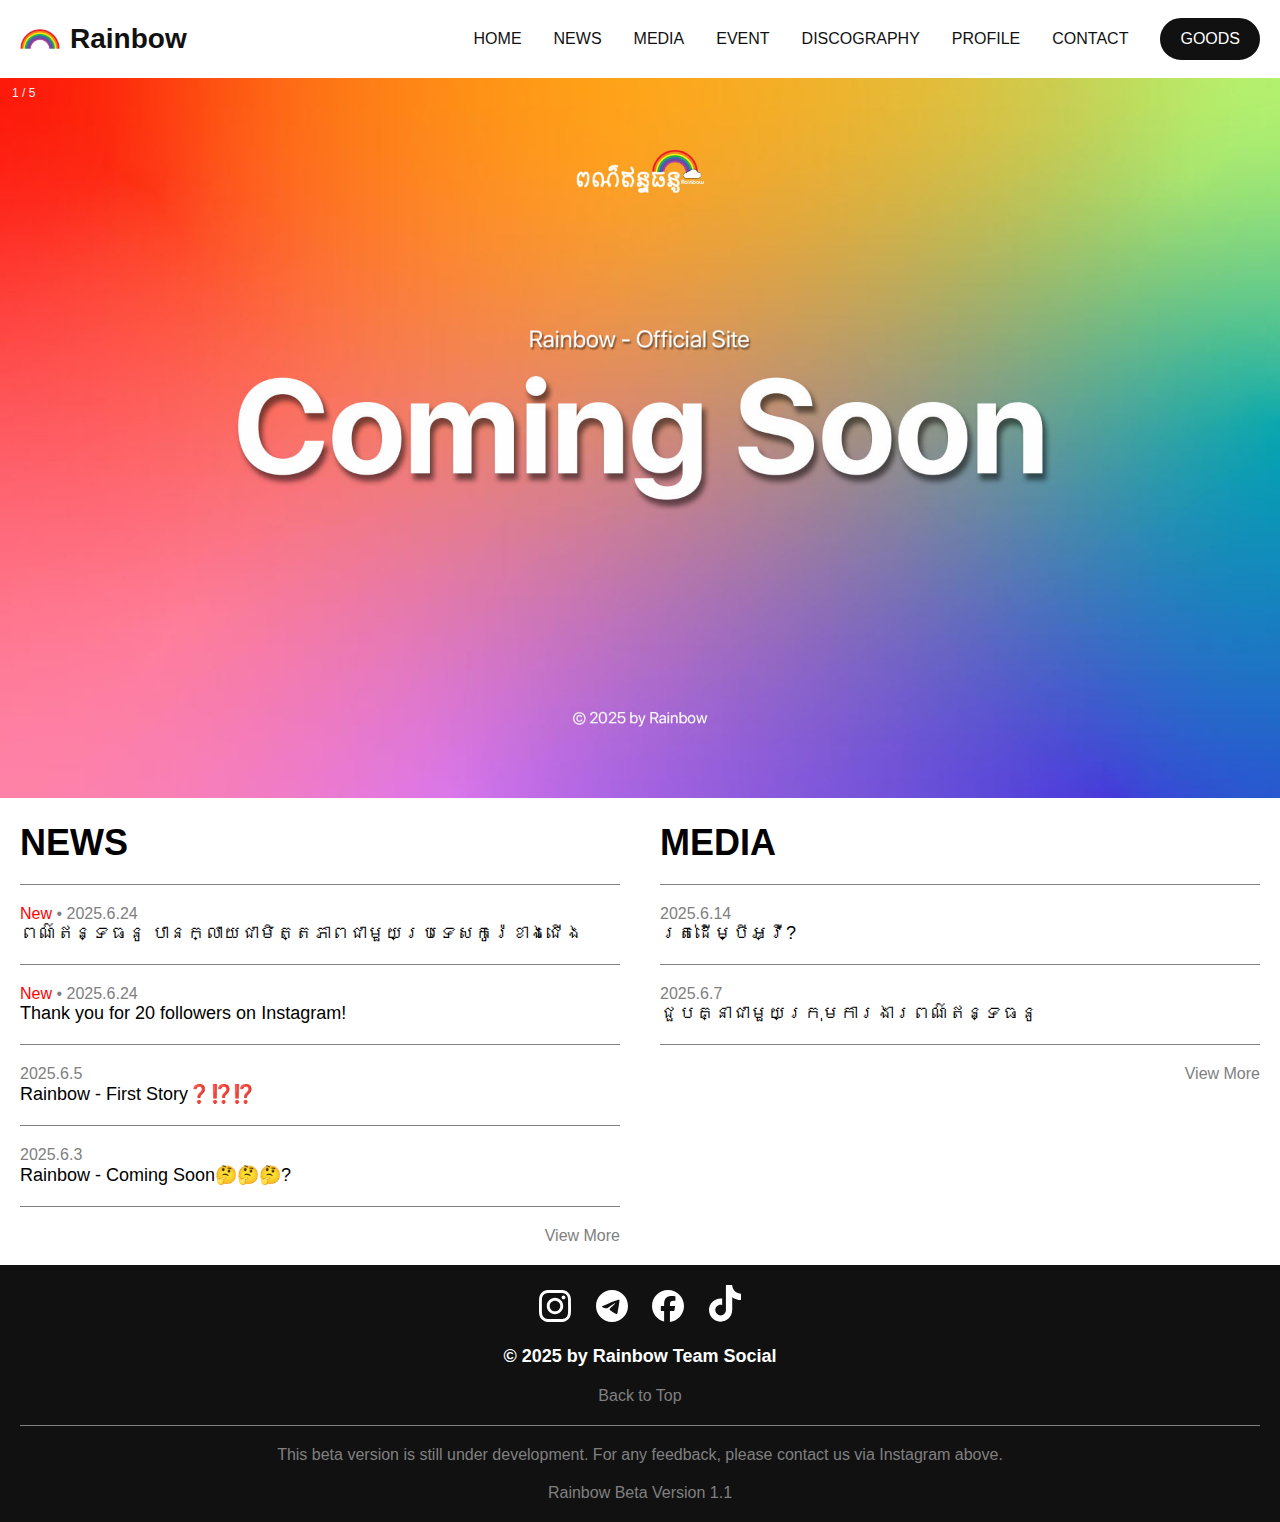
<file: index.html>
<!DOCTYPE html>
<html lang="en">

<head>
    <meta charset="UTF-8">
    <meta name="viewport" content="width=device-width, initial-scale=1.0">
    <title>Rainbow - OFFICIAL SITE</title>
    <link rel="stylesheet" href="style.css">
    <link rel="stylesheet" href="reset.css">
    <link rel="shortcut icon" href="Rainbow.png" type="image/x-icon">
    <!-- Google tag (gtag.js) -->
    <script async src="https://www.googletagmanager.com/gtag/js?id=G-BX79B2VHD8"></script>
    <script>
        window.dataLayer = window.dataLayer || [];
        function gtag() { dataLayer.push(arguments); }
        gtag('js', new Date());

        gtag('config', 'G-BX79B2VHD8');
    </script>
</head>

<body>
    <nav>
        <div class="logo">
            <img src="Rainbow.png" alt="logo">
            <h3>Rainbow</h3>
        </div>
        <div class="hamburger">
            <div class="bar"></div>
            <div class="bar"></div>
            <div class="bar"></div>
        </div>
        <ul class="nav-links">
            <li><a href="index.html">Home</a></li>
            <li><a href="news.html">News</a></li>
            <li><a href="media.html">Media</a></li>
            <li><a href="event.html">Event</a></li>
            <li><a href="discography.html">Discography</a></li>
            <li><a href="profile.html">Profile</a></li>
            <li><a href="contact.html">Contact</a></li>
            <li><a href="#" class="nav-cta-button">Goods</a></li>
        </ul>
    </nav>
    <div class="slideshow-container">
        <div class="mySlides fade">
            <div class="numbertext">1 / 5</div>
            <img src="Rainbow_IMG1.jpg" alt="rainbow coming soon">
            <!-- <div class="text">Rainbow - Official Site</div> -->
        </div>
        <div class="mySlides fade">
            <div class="numbertext">2 / 5</div>
            <img src="Rainbow_IMG2.jpg" alt="rainbow first story">
            <!-- <div class="text">Rainbow First Story</div> -->
        </div>
        <div class="mySlides fade">
            <div class="numbertext">3 / 5</div>
            <img src="Rainbow_IMG3.jpg" alt="rainbow team name">
            <!-- <div class="text"></div> -->
        </div>
        <div class="mySlides fade">
            <div class="numbertext">4 / 5</div>
            <img src="Rainbow_IMG4.jpg" alt="rainbow 20 followers">
            <!-- <div class="text"></div> -->
        </div>
        <div class="mySlides fade">
            <div class="numbertext">5 / 5</div>
            <img src="Rainbow_IMG5.jpg" alt="rainbow beta 1.1">
            <!-- <div class="text"></div> -->
        </div>
    </div>
    <div style="text-align:center">
        <span class="dot"></span>
        <span class="dot"></span>
        <span class="dot"></span>
        <span class="dot"></span>
        <span class="dot"></span>
    </div>
    <div class="news-container-media-container">
        <div class="news-container">
            <div class="rainbowNews">
                <h3>News</h3>
                <div class="news">
                    <a href="#">
                        <p class="date">
                            <new>New</new> • 2025.6.24
                        </p>
                        <div class="news-title">ពណ៌ឥន្ទធនូ បានក្លាយជាមិត្តភាពជាមួយប្រទេសកូរ៉េខាងជើង</div>
                    </a>
                </div>
                <div class="news">
                    <a href="20250624.html">
                        <p class="date">
                            <new>New</new> • 2025.6.24
                        </p>
                        <div class="news-title">Thank you for 20 followers on Instagram!</div>
                    </a>
                </div>
                <div class="news">
                    <a href="20250605.html">
                        <p class="date">2025.6.5</p>
                        <div class="news-title">Rainbow - First Story❓⁉️⁉️</div>
                    </a>
                </div>
                <div class="news">
                    <a href="20250603.html">
                        <p class="date">2025.6.3</p>
                        <div class="news-title">Rainbow - Coming Soon🤔🤔🤔?</div>
                    </a>
                </div>
                <a href="news.html">
                    <p class="view-more">View More</p>
                </a>
            </div>
        </div>
        <div class="media-container news-container">
            <div class="rainbowMedia rainbowNews">
                <h3>Media</h3>
                <div class="media news">
                    <a
                        href="https://www.instagram.com/p/DK3u2FRT1L1/?utm_source=ig_web_copy_link&igsh=bXNneThxYzA0Nzgx">
                        <p class="date">2025.6.14</p>
                        <div class="media-title news-title">រត់ដើម្បីអ្វី?</div>
                    </a>
                </div>
                <div class="media news">
                    <a
                        href="https://www.instagram.com/p/DKlxWYKvO2m/?utm_source=ig_web_copy_link&igsh=am5ibnkycXh2N2hq">
                        <p class="date">2025.6.7</p>
                        <div class="media-title news-title">ជួបគ្នាជាមួយក្រុមការងារពណ៌ឥន្ទធនូ</div>
                    </a>
                </div>
                <a href="media.html">
                    <p class="view-more">View More</p>
                </a>
            </div>
        </div>
    </div>
    <footer>
        <div class="social-media">
            <a href="https://www.instagram.com/rainbow.team.social/">
                <svg xmlns="http://www.w3.org/2000/svg" shape-rendering="geometricPrecision"
                    text-rendering="geometricPrecision" image-rendering="optimizeQuality" fill-rule="evenodd"
                    clip-rule="evenodd" viewBox="0 0 512 512">
                    <path fill="#fff" fill-rule="nonzero"
                        d="M170.663 256.157c-.083-47.121 38.055-85.4 85.167-85.483 47.121-.092 85.407 38.03 85.499 85.16.091 47.129-38.047 85.4-85.176 85.492-47.112.09-85.399-38.039-85.49-85.169zm-46.108.091c.141 72.602 59.106 131.327 131.69 131.186 72.592-.141 131.35-59.09 131.209-131.692-.141-72.577-59.114-131.335-131.715-131.194-72.585.141-131.325 59.115-131.184 131.7zm237.104-137.091c.033 16.953 13.817 30.681 30.772 30.648 16.961-.033 30.689-13.811 30.664-30.764-.033-16.954-13.818-30.69-30.78-30.657-16.962.033-30.689 13.818-30.656 30.773zm-208.696 345.4c-24.958-1.087-38.511-5.234-47.543-8.709-11.961-4.629-20.496-10.178-29.479-19.094-8.966-8.95-14.532-17.46-19.202-29.397-3.508-9.032-7.73-22.569-8.9-47.527-1.269-26.982-1.559-35.077-1.683-103.432-.133-68.339.116-76.434 1.294-103.441 1.069-24.942 5.242-38.512 8.709-47.536 4.628-11.977 10.161-20.496 19.094-29.479 8.949-8.982 17.459-14.532 29.403-19.202 9.025-3.525 22.561-7.714 47.511-8.9 26.998-1.277 35.085-1.551 103.423-1.684 68.353-.132 76.448.108 103.456 1.295 24.94 1.086 38.51 5.217 47.527 8.709 11.968 4.628 20.503 10.144 29.478 19.094 8.974 8.95 14.54 17.443 19.21 29.412 3.524 9 7.714 22.553 8.892 47.494 1.285 26.999 1.576 35.095 1.7 103.433.132 68.355-.117 76.451-1.302 103.441-1.087 24.958-5.226 38.52-8.709 47.561-4.629 11.952-10.161 20.487-19.103 29.471-8.941 8.949-17.451 14.531-29.403 19.201-9.009 3.517-22.561 7.714-47.494 8.9-26.998 1.269-35.086 1.559-103.448 1.684-68.338.132-76.424-.125-103.431-1.294zM149.977 1.773c-27.239 1.285-45.843 5.648-62.101 12.018-16.829 6.561-31.095 15.354-45.286 29.604C28.381 57.653 19.655 71.944 13.144 88.79c-6.303 16.299-10.575 34.912-11.778 62.168C.172 178.264-.102 186.973.031 256.489c.133 69.508.439 78.234 1.741 105.547 1.302 27.231 5.649 45.828 12.019 62.093 6.569 16.83 15.353 31.088 29.611 45.288 14.25 14.201 28.55 22.918 45.404 29.438 16.282 6.295 34.902 10.583 62.15 11.778 27.305 1.203 36.022 1.468 105.521 1.335 69.532-.132 78.25-.439 105.555-1.733 27.239-1.303 45.826-5.665 62.1-12.019 16.829-6.586 31.095-15.353 45.288-29.611 14.191-14.251 22.917-28.55 29.428-45.405 6.304-16.282 10.592-34.903 11.777-62.134 1.195-27.322 1.478-36.048 1.344-105.556-.133-69.516-.447-78.225-1.741-105.523-1.294-27.255-5.657-45.844-12.019-62.118-6.577-16.829-15.352-31.079-29.602-45.287-14.25-14.192-28.55-22.935-45.404-29.429-16.29-6.305-34.903-10.601-62.15-11.779C333.747.164 325.03-.102 255.506.031c-69.507.133-78.224.431-105.529 1.742z" />
                </svg>
            </a>
            <a href="https://t.me/rainbow_team_telegram">
                <svg xmlns="http://www.w3.org/2000/svg" shape-rendering="geometricPrecision"
                    text-rendering="geometricPrecision" image-rendering="optimizeQuality" fill-rule="evenodd"
                    clip-rule="evenodd" viewBox="0 0 512 512">
                    <path fill="#fff"
                        d="M512 256C512 114.62 397.38 0 256 0S0 114.62 0 256s114.62 256 256 256 256-114.62 256-256zm-396.12-2.7c74.63-32.52 124.39-53.95 149.29-64.31 71.1-29.57 85.87-34.71 95.5-34.88 2.12-.03 6.85.49 9.92 2.98 2.59 2.1 3.3 4.94 3.64 6.93.34 2 .77 6.53.43 10.08-3.85 40.48-20.52 138.71-29 184.05-3.59 19.19-10.66 25.62-17.5 26.25-14.86 1.37-26.15-9.83-40.55-19.27-22.53-14.76-35.26-23.96-57.13-38.37-25.28-16.66-8.89-25.81 5.51-40.77 3.77-3.92 69.27-63.5 70.54-68.9.16-.68.31-3.2-1.19-4.53s-3.71-.87-5.3-.51c-2.26.51-38.25 24.3-107.98 71.37-10.22 7.02-19.48 10.43-27.77 10.26-9.14-.2-26.72-5.17-39.79-9.42-16.03-5.21-28.77-7.97-27.66-16.82.57-4.61 6.92-9.32 19.04-14.14z" />
                </svg>
            </a>
            <a href="https://www.facebook.com/share/1Abj9ESNhP/?mibextid=wwXIfr">
                <svg xmlns="http://www.w3.org/2000/svg" shape-rendering="geometricPrecision"
                    text-rendering="geometricPrecision" image-rendering="optimizeQuality" fill-rule="evenodd"
                    clip-rule="evenodd" viewBox="0 0 512 510.125">
                    <path fill="#fff" fill-rule="nonzero"
                        d="M512 256C512 114.615 397.385 0 256 0S0 114.615 0 256c0 120.059 82.652 220.797 194.157 248.461V334.229h-52.79V256h52.79v-33.709c0-87.134 39.432-127.521 124.977-127.521 16.218 0 44.202 3.18 55.651 6.36v70.916c-6.042-.635-16.537-.954-29.575-.954-41.977 0-58.196 15.901-58.196 57.241V256h83.619l-14.365 78.229h-69.254v175.896C413.771 494.815 512 386.885 512 256z" />
                </svg>
            </a>
            <a href="https://www.tiktok.com/@rainbow.team.tiktok">
                <svg xmlns="http://www.w3.org/2000/svg" shape-rendering="geometricPrecision"
                    text-rendering="geometricPrecision" image-rendering="optimizeQuality" fill-rule="evenodd"
                    clip-rule="evenodd" viewBox="0 0 447 512.57">
                    <path fill="#fff" fill-rule="nonzero"
                        d="M380.23 102.74c-27.61-18-47.53-46.81-53.75-80.38-1.34-7.25-2.09-14.72-2.09-22.36h-88.12l-.14 353.16c-1.48 39.55-34.03 71.29-73.93 71.29-12.4 0-24.08-3.1-34.36-8.51-23.58-12.41-39.72-37.12-39.72-65.56 0-40.85 33.24-74.08 74.07-74.08 7.63 0 14.94 1.26 21.86 3.42v-89.96c-7.16-.98-14.44-1.58-21.86-1.58C72.76 188.18 0 260.93 0 350.38c0 54.87 27.41 103.43 69.25 132.8 26.34 18.5 58.39 29.39 92.95 29.39 89.44 0 162.2-72.76 162.2-162.19l-.01-179.09c34.56 24.81 76.92 39.42 122.61 39.42v-88.12c-24.61 0-47.53-7.31-66.77-19.85z" />
                </svg>
            </a>
        </div>
        <div class="logo-footer">
            <h3>&copy; 2025 by Rainbow Team Social</h3>
        </div>
        <a href="#" onclick="document.body.scrollTop=0;document.documentElement.scrollTop=0;event.preventDefault()">
            <p class="back-to-top">Back to Top</p>
        </a>
        <p class="beta-msg">This beta version is still under development. For any feedback, please contact us via
            Instagram above.</p>
        <p class="beta-ver">Rainbow Beta Version 1.1</p>
    </footer>
    <script src="index.js"></script>
</body>

</html>
</file>
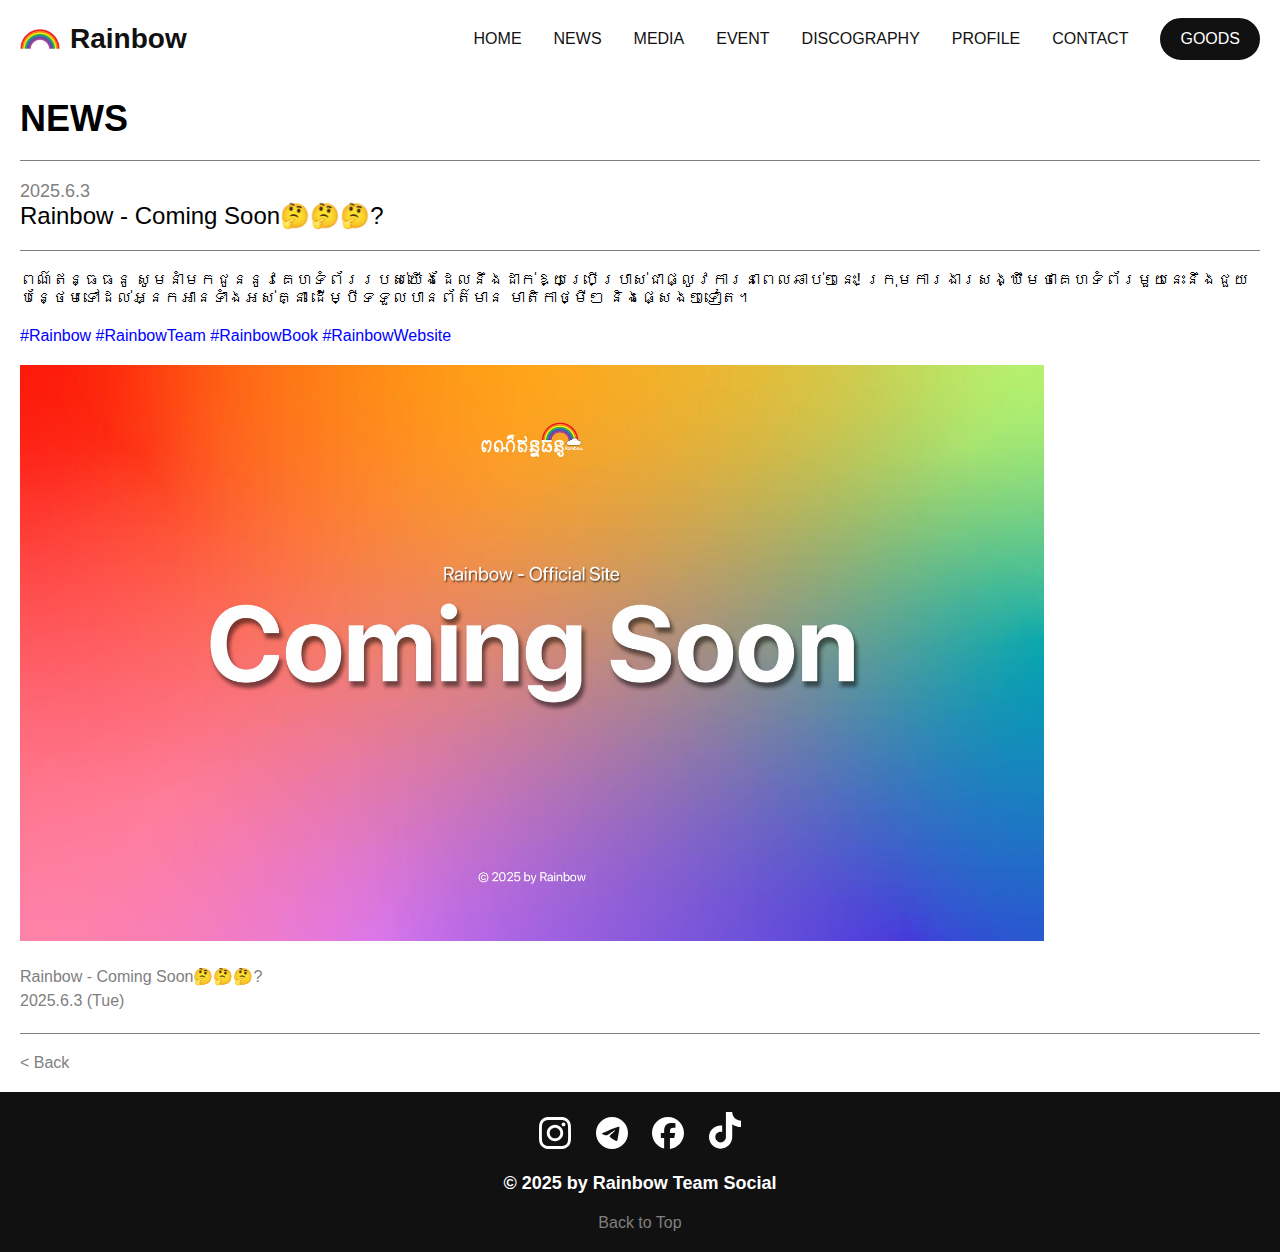
<file: 20250603.html>
<!DOCTYPE html>
<html lang="en">

<head>
    <!-- Google tag (gtag.js) -->
    <script async src="https://www.googletagmanager.com/gtag/js?id=G-SSNPP1YP04"></script>
    <script>
        window.dataLayer = window.dataLayer || [];
        function gtag() { dataLayer.push(arguments); }
        gtag('js', new Date());

        gtag('config', 'G-SSNPP1YP04');
    </script>
    <meta charset="UTF-8">
    <meta name="viewport" content="width=device-width, initial-scale=1.0">
    <title>Rainbow - Coming Soon🤔🤔🤔? | NEWS | Rainbow - OFFICIAL SITE</title>
    <link rel="stylesheet" href="style.css">
    <link rel="stylesheet" href="reset.css">
    <link rel="shortcut icon" href="Rainbow.png" type="image/x-icon">
</head>

<body>
    <nav>
        <div class="logo">
            <img src="Rainbow.png" alt="logo">
            <h3>Rainbow</h3>
        </div>
        <div class="hamburger">
            <div class="bar"></div>
            <div class="bar"></div>
            <div class="bar"></div>
        </div>
        <ul class="nav-links">
            <li><a href="index.html">Home</a></li>
            <li><a href="news.html">News</a></li>
            <li><a href="media.html">Media</a></li>
            <li><a href="event.html">Event</a></li>
            <li><a href="discography.html">Discography</a></li>
            <li><a href="profile.html">Profile</a></li>
            <li><a href="contact.html">Contact</a></li>
            <li><a href="#" class="nav-cta-button">Goods</a></li>
        </ul>
    </nav>
    <div class="news-container-section news-container-section-mini">
        <div class="rainbowNews rainbowNews-mini">
            <h3>News</h3>
            <div class="news news-mini">
                <p class="date">2025.6.3</p>
                <div class="news-title">Rainbow - Coming Soon🤔🤔🤔?</div>
            </div>
            <div class="news-detail">
                <p class="paragraph">ពណ៌ឥន្ធធនូ
                    សូមនាំមកជូននូវគេហទំព័ររបស់យើងដែលនឹងដាក់ឱ្យប្រើប្រាស់ជាផ្លូវការនាពេលឆាប់ៗនេះ! ក្រុមការងារសង្ឃឹមថាគេហទំព័រមួយនេះនឹងជួយបន្ថែមទៅដល់អ្នកអានទាំងអស់គ្នា ដើម្បីទទួលបានព័ត៌មាន មាតិកាថ្មីៗ និងផ្សេងៗទៀត។</p>
                <p class="paragraph hashtag">#Rainbow #RainbowTeam #RainbowBook #RainbowWebsite</p>
                <img src="Rainbow_IMG1.jpg" alt="rainbow first story">
                <div class="more-detail">
                    <p>Rainbow - Coming Soon🤔🤔🤔?</p>
                    <p>2025.6.3 (Tue)</p>
                </div>
            </div>
            <a href="news.html" class="backBtn">
                <p class="bBtn">
                    < Back</p>
            </a>
        </div>
    </div>
    <footer>
        <div class="social-media">
            <a href="https://www.instagram.com/rainbow.team.social/">
                <svg xmlns="http://www.w3.org/2000/svg" shape-rendering="geometricPrecision"
                    text-rendering="geometricPrecision" image-rendering="optimizeQuality" fill-rule="evenodd"
                    clip-rule="evenodd" viewBox="0 0 512 512">
                    <path fill="#fff" fill-rule="nonzero"
                        d="M170.663 256.157c-.083-47.121 38.055-85.4 85.167-85.483 47.121-.092 85.407 38.03 85.499 85.16.091 47.129-38.047 85.4-85.176 85.492-47.112.09-85.399-38.039-85.49-85.169zm-46.108.091c.141 72.602 59.106 131.327 131.69 131.186 72.592-.141 131.35-59.09 131.209-131.692-.141-72.577-59.114-131.335-131.715-131.194-72.585.141-131.325 59.115-131.184 131.7zm237.104-137.091c.033 16.953 13.817 30.681 30.772 30.648 16.961-.033 30.689-13.811 30.664-30.764-.033-16.954-13.818-30.69-30.78-30.657-16.962.033-30.689 13.818-30.656 30.773zm-208.696 345.4c-24.958-1.087-38.511-5.234-47.543-8.709-11.961-4.629-20.496-10.178-29.479-19.094-8.966-8.95-14.532-17.46-19.202-29.397-3.508-9.032-7.73-22.569-8.9-47.527-1.269-26.982-1.559-35.077-1.683-103.432-.133-68.339.116-76.434 1.294-103.441 1.069-24.942 5.242-38.512 8.709-47.536 4.628-11.977 10.161-20.496 19.094-29.479 8.949-8.982 17.459-14.532 29.403-19.202 9.025-3.525 22.561-7.714 47.511-8.9 26.998-1.277 35.085-1.551 103.423-1.684 68.353-.132 76.448.108 103.456 1.295 24.94 1.086 38.51 5.217 47.527 8.709 11.968 4.628 20.503 10.144 29.478 19.094 8.974 8.95 14.54 17.443 19.21 29.412 3.524 9 7.714 22.553 8.892 47.494 1.285 26.999 1.576 35.095 1.7 103.433.132 68.355-.117 76.451-1.302 103.441-1.087 24.958-5.226 38.52-8.709 47.561-4.629 11.952-10.161 20.487-19.103 29.471-8.941 8.949-17.451 14.531-29.403 19.201-9.009 3.517-22.561 7.714-47.494 8.9-26.998 1.269-35.086 1.559-103.448 1.684-68.338.132-76.424-.125-103.431-1.294zM149.977 1.773c-27.239 1.285-45.843 5.648-62.101 12.018-16.829 6.561-31.095 15.354-45.286 29.604C28.381 57.653 19.655 71.944 13.144 88.79c-6.303 16.299-10.575 34.912-11.778 62.168C.172 178.264-.102 186.973.031 256.489c.133 69.508.439 78.234 1.741 105.547 1.302 27.231 5.649 45.828 12.019 62.093 6.569 16.83 15.353 31.088 29.611 45.288 14.25 14.201 28.55 22.918 45.404 29.438 16.282 6.295 34.902 10.583 62.15 11.778 27.305 1.203 36.022 1.468 105.521 1.335 69.532-.132 78.25-.439 105.555-1.733 27.239-1.303 45.826-5.665 62.1-12.019 16.829-6.586 31.095-15.353 45.288-29.611 14.191-14.251 22.917-28.55 29.428-45.405 6.304-16.282 10.592-34.903 11.777-62.134 1.195-27.322 1.478-36.048 1.344-105.556-.133-69.516-.447-78.225-1.741-105.523-1.294-27.255-5.657-45.844-12.019-62.118-6.577-16.829-15.352-31.079-29.602-45.287-14.25-14.192-28.55-22.935-45.404-29.429-16.29-6.305-34.903-10.601-62.15-11.779C333.747.164 325.03-.102 255.506.031c-69.507.133-78.224.431-105.529 1.742z" />
                </svg>
            </a>
            <a href="https://t.me/rainbow_team_telegram">
                <svg xmlns="http://www.w3.org/2000/svg" shape-rendering="geometricPrecision"
                    text-rendering="geometricPrecision" image-rendering="optimizeQuality" fill-rule="evenodd"
                    clip-rule="evenodd" viewBox="0 0 512 512">
                    <path fill="#fff"
                        d="M512 256C512 114.62 397.38 0 256 0S0 114.62 0 256s114.62 256 256 256 256-114.62 256-256zm-396.12-2.7c74.63-32.52 124.39-53.95 149.29-64.31 71.1-29.57 85.87-34.71 95.5-34.88 2.12-.03 6.85.49 9.92 2.98 2.59 2.1 3.3 4.94 3.64 6.93.34 2 .77 6.53.43 10.08-3.85 40.48-20.52 138.71-29 184.05-3.59 19.19-10.66 25.62-17.5 26.25-14.86 1.37-26.15-9.83-40.55-19.27-22.53-14.76-35.26-23.96-57.13-38.37-25.28-16.66-8.89-25.81 5.51-40.77 3.77-3.92 69.27-63.5 70.54-68.9.16-.68.31-3.2-1.19-4.53s-3.71-.87-5.3-.51c-2.26.51-38.25 24.3-107.98 71.37-10.22 7.02-19.48 10.43-27.77 10.26-9.14-.2-26.72-5.17-39.79-9.42-16.03-5.21-28.77-7.97-27.66-16.82.57-4.61 6.92-9.32 19.04-14.14z" />
                </svg>
            </a>
            <a href="https://www.facebook.com/share/1Abj9ESNhP/?mibextid=wwXIfr">
                <svg xmlns="http://www.w3.org/2000/svg" shape-rendering="geometricPrecision"
                    text-rendering="geometricPrecision" image-rendering="optimizeQuality" fill-rule="evenodd"
                    clip-rule="evenodd" viewBox="0 0 512 510.125">
                    <path fill="#fff" fill-rule="nonzero"
                        d="M512 256C512 114.615 397.385 0 256 0S0 114.615 0 256c0 120.059 82.652 220.797 194.157 248.461V334.229h-52.79V256h52.79v-33.709c0-87.134 39.432-127.521 124.977-127.521 16.218 0 44.202 3.18 55.651 6.36v70.916c-6.042-.635-16.537-.954-29.575-.954-41.977 0-58.196 15.901-58.196 57.241V256h83.619l-14.365 78.229h-69.254v175.896C413.771 494.815 512 386.885 512 256z" />
                </svg>
            </a>
            <a href="https://www.tiktok.com/@rainbow.team.tiktok">
                <svg xmlns="http://www.w3.org/2000/svg" shape-rendering="geometricPrecision"
                    text-rendering="geometricPrecision" image-rendering="optimizeQuality" fill-rule="evenodd"
                    clip-rule="evenodd" viewBox="0 0 447 512.57">
                    <path fill="#fff" fill-rule="nonzero"
                        d="M380.23 102.74c-27.61-18-47.53-46.81-53.75-80.38-1.34-7.25-2.09-14.72-2.09-22.36h-88.12l-.14 353.16c-1.48 39.55-34.03 71.29-73.93 71.29-12.4 0-24.08-3.1-34.36-8.51-23.58-12.41-39.72-37.12-39.72-65.56 0-40.85 33.24-74.08 74.07-74.08 7.63 0 14.94 1.26 21.86 3.42v-89.96c-7.16-.98-14.44-1.58-21.86-1.58C72.76 188.18 0 260.93 0 350.38c0 54.87 27.41 103.43 69.25 132.8 26.34 18.5 58.39 29.39 92.95 29.39 89.44 0 162.2-72.76 162.2-162.19l-.01-179.09c34.56 24.81 76.92 39.42 122.61 39.42v-88.12c-24.61 0-47.53-7.31-66.77-19.85z" />
                </svg>
            </a>
        </div>
        <div class="logo-footer">
            <h3>&copy; 2025 by Rainbow Team Social</h3>
        </div>
        <a href="#" onclick="document.body.scrollTop=0;document.documentElement.scrollTop=0;event.preventDefault()">
            <p class="back-to-top">Back to Top</p>
        </a>
    </footer>
    <script src="index.js"></script>
</body>

</html>
</file>
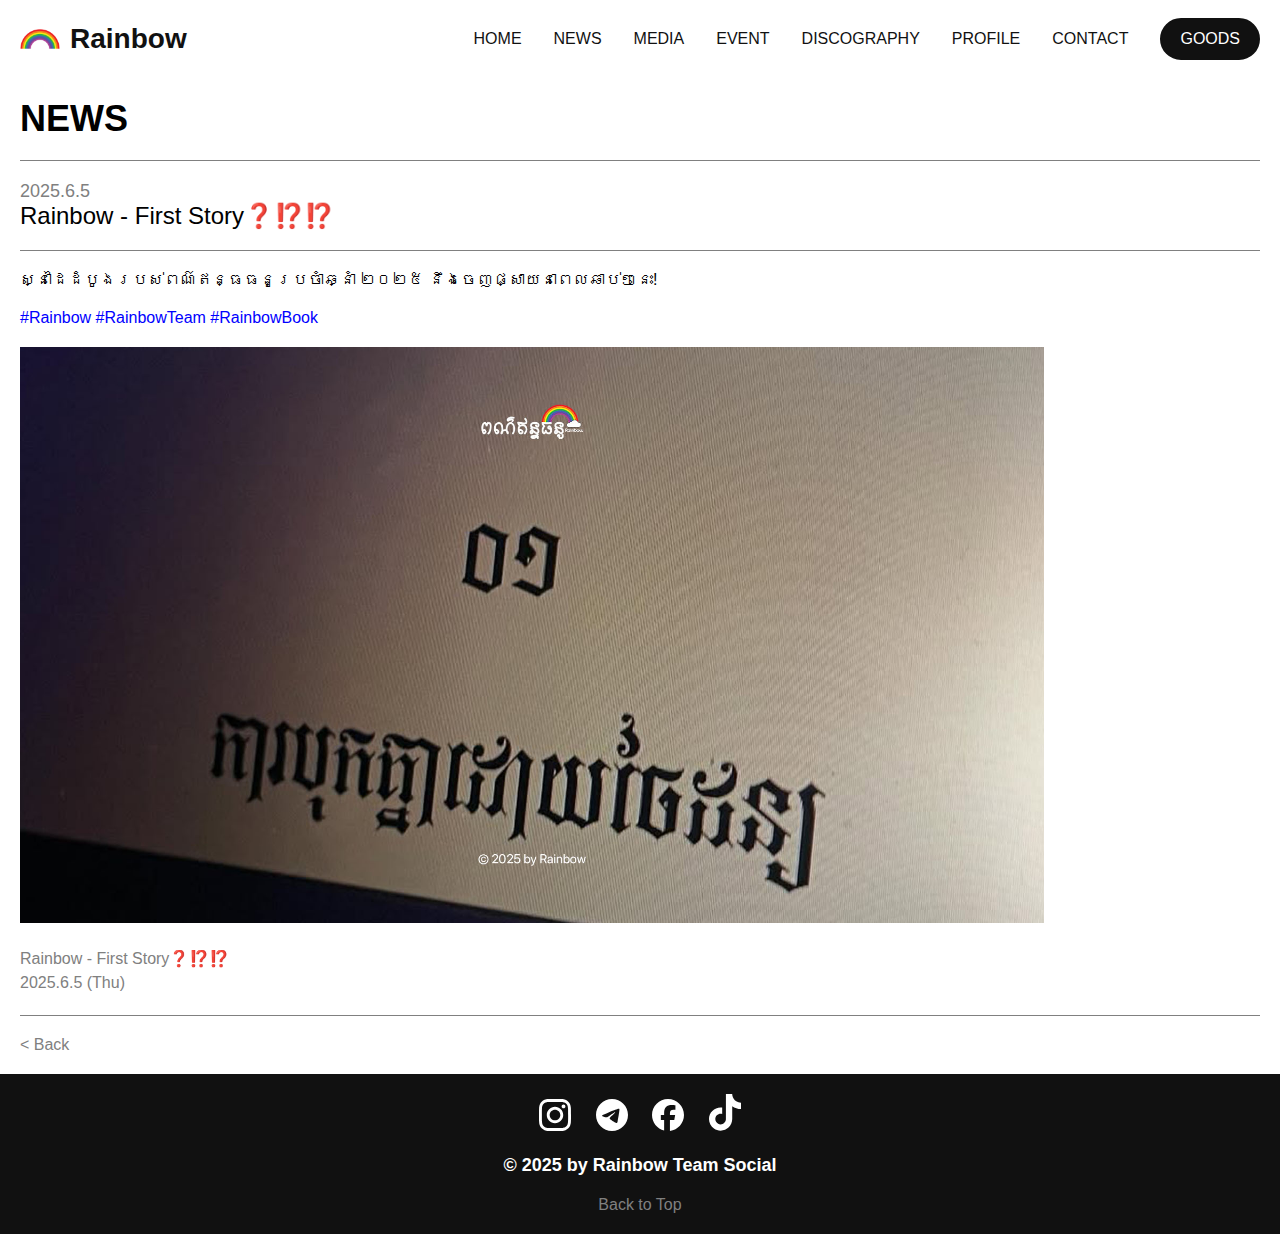
<file: 20250605.html>
<!DOCTYPE html>
<html lang="en">

<head>
    <!-- Google tag (gtag.js) -->
    <script async src="https://www.googletagmanager.com/gtag/js?id=G-SSNPP1YP04"></script>
    <script>
        window.dataLayer = window.dataLayer || [];
        function gtag() { dataLayer.push(arguments); }
        gtag('js', new Date());

        gtag('config', 'G-SSNPP1YP04');
    </script>
    <meta charset="UTF-8">
    <meta name="viewport" content="width=device-width, initial-scale=1.0">
    <title>Rainbow - First Story❓⁉️⁉️ | NEWS | Rainbow - OFFICIAL SITE</title>
    <link rel="stylesheet" href="style.css">
    <link rel="stylesheet" href="reset.css">
    <link rel="shortcut icon" href="Rainbow.png" type="image/x-icon">
</head>

<body>
    <nav>
        <div class="logo">
            <img src="Rainbow.png" alt="logo">
            <h3>Rainbow</h3>
        </div>
        <div class="hamburger">
            <div class="bar"></div>
            <div class="bar"></div>
            <div class="bar"></div>
        </div>
        <ul class="nav-links">
            <li><a href="index.html">Home</a></li>
            <li><a href="news.html">News</a></li>
            <li><a href="media.html">Media</a></li>
            <li><a href="event.html">Event</a></li>
            <li><a href="discography.html">Discography</a></li>
            <li><a href="profile.html">Profile</a></li>
            <li><a href="contact.html">Contact</a></li>
            <li><a href="#" class="nav-cta-button">Goods</a></li>
        </ul>
    </nav>
    <div class="news-container-section news-container-section-mini">
        <div class="rainbowNews rainbowNews-mini">
            <h3>News</h3>
            <div class="news news-mini">
                <p class="date">2025.6.5</p>
                <div class="news-title">Rainbow - First Story❓⁉️⁉️</div>
            </div>
            <div class="news-detail">
                <p class="paragraph">ស្នាដៃដំបូងរបស់ពណ៌ឥន្ធធនូប្រចាំឆ្នាំ ២០២៥ នឹងចេញផ្សាយនាពេលឆាប់ៗនេះ!</p>
                <p class="paragraph hashtag">#Rainbow #RainbowTeam #RainbowBook</p>
                <img src="Rainbow_IMG2.jpg" alt="rainbow first story">
                <div class="more-detail">
                    <p>Rainbow - First Story❓⁉️⁉️</p>
                    <p>2025.6.5 (Thu)</p>
                </div>
            </div>
            <a href="news.html" class="backBtn">
                <p class="bBtn">
                    < Back</p>
            </a>
        </div>
    </div>
    <footer>
        <div class="social-media">
            <a href="https://www.instagram.com/rainbow.team.social/">
                <svg xmlns="http://www.w3.org/2000/svg" shape-rendering="geometricPrecision"
                    text-rendering="geometricPrecision" image-rendering="optimizeQuality" fill-rule="evenodd"
                    clip-rule="evenodd" viewBox="0 0 512 512">
                    <path fill="#fff" fill-rule="nonzero"
                        d="M170.663 256.157c-.083-47.121 38.055-85.4 85.167-85.483 47.121-.092 85.407 38.03 85.499 85.16.091 47.129-38.047 85.4-85.176 85.492-47.112.09-85.399-38.039-85.49-85.169zm-46.108.091c.141 72.602 59.106 131.327 131.69 131.186 72.592-.141 131.35-59.09 131.209-131.692-.141-72.577-59.114-131.335-131.715-131.194-72.585.141-131.325 59.115-131.184 131.7zm237.104-137.091c.033 16.953 13.817 30.681 30.772 30.648 16.961-.033 30.689-13.811 30.664-30.764-.033-16.954-13.818-30.69-30.78-30.657-16.962.033-30.689 13.818-30.656 30.773zm-208.696 345.4c-24.958-1.087-38.511-5.234-47.543-8.709-11.961-4.629-20.496-10.178-29.479-19.094-8.966-8.95-14.532-17.46-19.202-29.397-3.508-9.032-7.73-22.569-8.9-47.527-1.269-26.982-1.559-35.077-1.683-103.432-.133-68.339.116-76.434 1.294-103.441 1.069-24.942 5.242-38.512 8.709-47.536 4.628-11.977 10.161-20.496 19.094-29.479 8.949-8.982 17.459-14.532 29.403-19.202 9.025-3.525 22.561-7.714 47.511-8.9 26.998-1.277 35.085-1.551 103.423-1.684 68.353-.132 76.448.108 103.456 1.295 24.94 1.086 38.51 5.217 47.527 8.709 11.968 4.628 20.503 10.144 29.478 19.094 8.974 8.95 14.54 17.443 19.21 29.412 3.524 9 7.714 22.553 8.892 47.494 1.285 26.999 1.576 35.095 1.7 103.433.132 68.355-.117 76.451-1.302 103.441-1.087 24.958-5.226 38.52-8.709 47.561-4.629 11.952-10.161 20.487-19.103 29.471-8.941 8.949-17.451 14.531-29.403 19.201-9.009 3.517-22.561 7.714-47.494 8.9-26.998 1.269-35.086 1.559-103.448 1.684-68.338.132-76.424-.125-103.431-1.294zM149.977 1.773c-27.239 1.285-45.843 5.648-62.101 12.018-16.829 6.561-31.095 15.354-45.286 29.604C28.381 57.653 19.655 71.944 13.144 88.79c-6.303 16.299-10.575 34.912-11.778 62.168C.172 178.264-.102 186.973.031 256.489c.133 69.508.439 78.234 1.741 105.547 1.302 27.231 5.649 45.828 12.019 62.093 6.569 16.83 15.353 31.088 29.611 45.288 14.25 14.201 28.55 22.918 45.404 29.438 16.282 6.295 34.902 10.583 62.15 11.778 27.305 1.203 36.022 1.468 105.521 1.335 69.532-.132 78.25-.439 105.555-1.733 27.239-1.303 45.826-5.665 62.1-12.019 16.829-6.586 31.095-15.353 45.288-29.611 14.191-14.251 22.917-28.55 29.428-45.405 6.304-16.282 10.592-34.903 11.777-62.134 1.195-27.322 1.478-36.048 1.344-105.556-.133-69.516-.447-78.225-1.741-105.523-1.294-27.255-5.657-45.844-12.019-62.118-6.577-16.829-15.352-31.079-29.602-45.287-14.25-14.192-28.55-22.935-45.404-29.429-16.29-6.305-34.903-10.601-62.15-11.779C333.747.164 325.03-.102 255.506.031c-69.507.133-78.224.431-105.529 1.742z" />
                </svg>
            </a>
            <a href="https://t.me/rainbow_team_telegram">
                <svg xmlns="http://www.w3.org/2000/svg" shape-rendering="geometricPrecision"
                    text-rendering="geometricPrecision" image-rendering="optimizeQuality" fill-rule="evenodd"
                    clip-rule="evenodd" viewBox="0 0 512 512">
                    <path fill="#fff"
                        d="M512 256C512 114.62 397.38 0 256 0S0 114.62 0 256s114.62 256 256 256 256-114.62 256-256zm-396.12-2.7c74.63-32.52 124.39-53.95 149.29-64.31 71.1-29.57 85.87-34.71 95.5-34.88 2.12-.03 6.85.49 9.92 2.98 2.59 2.1 3.3 4.94 3.64 6.93.34 2 .77 6.53.43 10.08-3.85 40.48-20.52 138.71-29 184.05-3.59 19.19-10.66 25.62-17.5 26.25-14.86 1.37-26.15-9.83-40.55-19.27-22.53-14.76-35.26-23.96-57.13-38.37-25.28-16.66-8.89-25.81 5.51-40.77 3.77-3.92 69.27-63.5 70.54-68.9.16-.68.31-3.2-1.19-4.53s-3.71-.87-5.3-.51c-2.26.51-38.25 24.3-107.98 71.37-10.22 7.02-19.48 10.43-27.77 10.26-9.14-.2-26.72-5.17-39.79-9.42-16.03-5.21-28.77-7.97-27.66-16.82.57-4.61 6.92-9.32 19.04-14.14z" />
                </svg>
            </a>
            <a href="https://www.facebook.com/share/1Abj9ESNhP/?mibextid=wwXIfr">
                <svg xmlns="http://www.w3.org/2000/svg" shape-rendering="geometricPrecision"
                    text-rendering="geometricPrecision" image-rendering="optimizeQuality" fill-rule="evenodd"
                    clip-rule="evenodd" viewBox="0 0 512 510.125">
                    <path fill="#fff" fill-rule="nonzero"
                        d="M512 256C512 114.615 397.385 0 256 0S0 114.615 0 256c0 120.059 82.652 220.797 194.157 248.461V334.229h-52.79V256h52.79v-33.709c0-87.134 39.432-127.521 124.977-127.521 16.218 0 44.202 3.18 55.651 6.36v70.916c-6.042-.635-16.537-.954-29.575-.954-41.977 0-58.196 15.901-58.196 57.241V256h83.619l-14.365 78.229h-69.254v175.896C413.771 494.815 512 386.885 512 256z" />
                </svg>
            </a>
            <a href="https://www.tiktok.com/@rainbow.team.tiktok">
                <svg xmlns="http://www.w3.org/2000/svg" shape-rendering="geometricPrecision"
                    text-rendering="geometricPrecision" image-rendering="optimizeQuality" fill-rule="evenodd"
                    clip-rule="evenodd" viewBox="0 0 447 512.57">
                    <path fill="#fff" fill-rule="nonzero"
                        d="M380.23 102.74c-27.61-18-47.53-46.81-53.75-80.38-1.34-7.25-2.09-14.72-2.09-22.36h-88.12l-.14 353.16c-1.48 39.55-34.03 71.29-73.93 71.29-12.4 0-24.08-3.1-34.36-8.51-23.58-12.41-39.72-37.12-39.72-65.56 0-40.85 33.24-74.08 74.07-74.08 7.63 0 14.94 1.26 21.86 3.42v-89.96c-7.16-.98-14.44-1.58-21.86-1.58C72.76 188.18 0 260.93 0 350.38c0 54.87 27.41 103.43 69.25 132.8 26.34 18.5 58.39 29.39 92.95 29.39 89.44 0 162.2-72.76 162.2-162.19l-.01-179.09c34.56 24.81 76.92 39.42 122.61 39.42v-88.12c-24.61 0-47.53-7.31-66.77-19.85z" />
                </svg>
            </a>
        </div>
        <div class="logo-footer">
            <h3>&copy; 2025 by Rainbow Team Social</h3>
        </div>
        <a href="#" onclick="document.body.scrollTop=0;document.documentElement.scrollTop=0;event.preventDefault()">
            <p class="back-to-top">Back to Top</p>
        </a>
    </footer>
    <script src="index.js"></script>
</body>

</html>
</file>
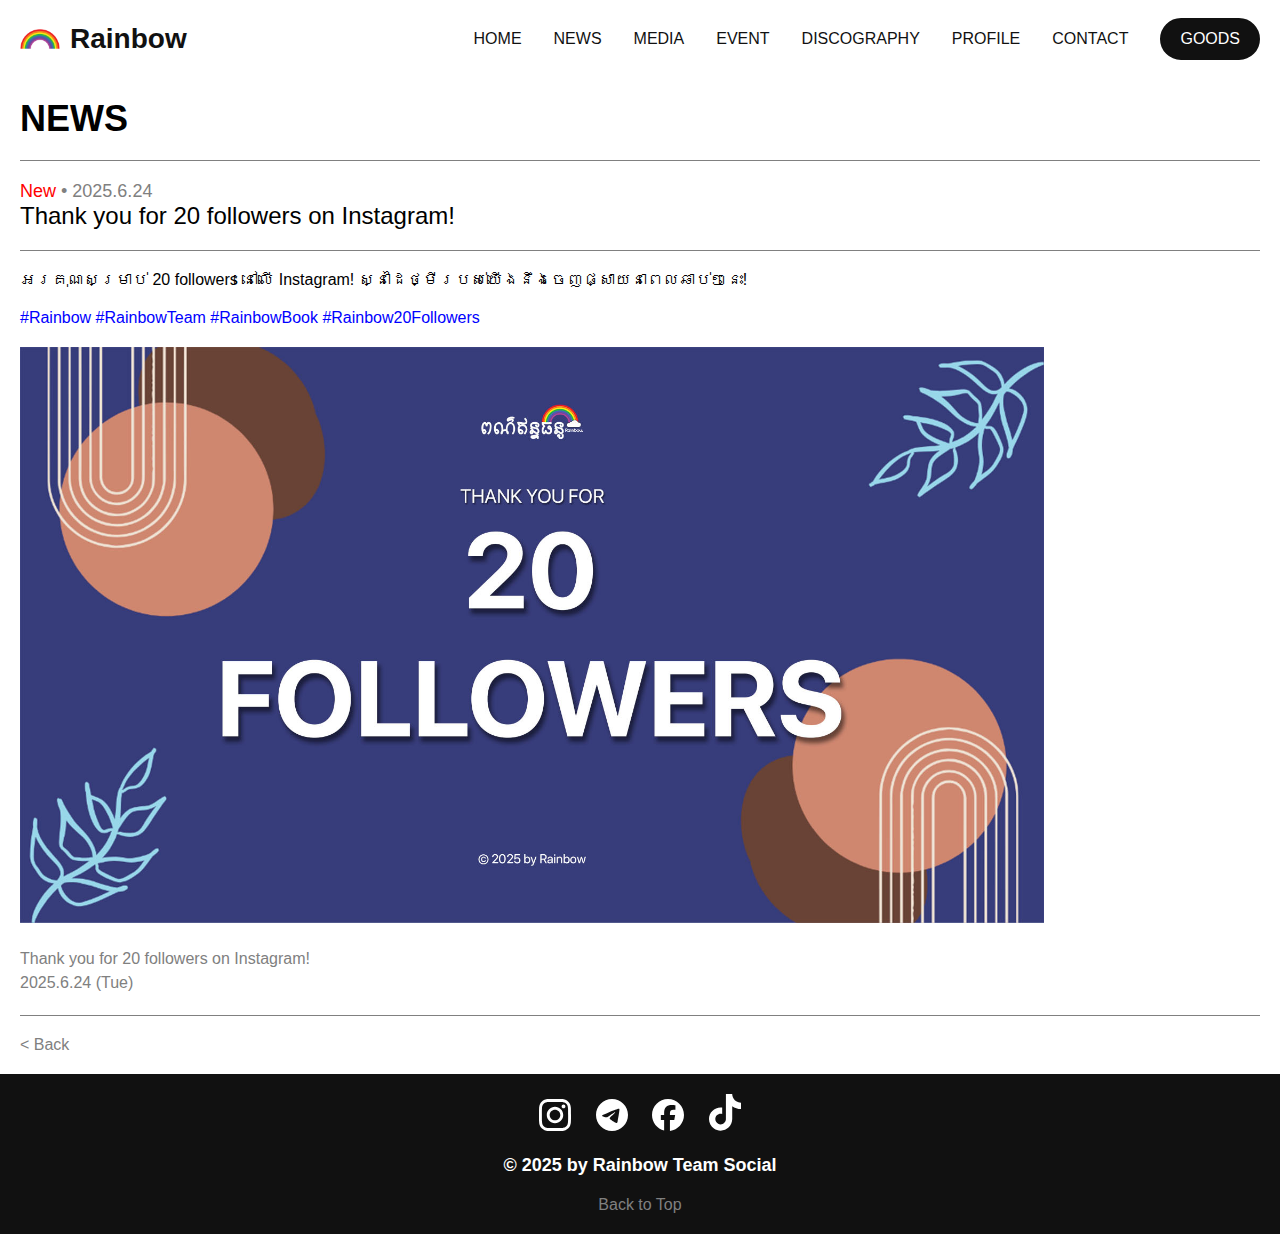
<file: 20250624.html>
<!DOCTYPE html>
<html lang="en">

<head>
    <!-- Google tag (gtag.js) -->
    <script async src="https://www.googletagmanager.com/gtag/js?id=G-SSNPP1YP04"></script>
    <script>
        window.dataLayer = window.dataLayer || [];
        function gtag() { dataLayer.push(arguments); }
        gtag('js', new Date());

        gtag('config', 'G-SSNPP1YP04');
    </script>
    <meta charset="UTF-8">
    <meta name="viewport" content="width=device-width, initial-scale=1.0">
    <title>Thank you for 20 followers on Instagram! | NEWS | Rainbow - OFFICIAL SITE</title>
    <link rel="stylesheet" href="style.css">
    <link rel="stylesheet" href="reset.css">
    <link rel="shortcut icon" href="Rainbow.png" type="image/x-icon">
</head>

<body>
    <nav>
        <div class="logo">
            <img src="Rainbow.png" alt="logo">
            <h3>Rainbow</h3>
        </div>
        <div class="hamburger">
            <div class="bar"></div>
            <div class="bar"></div>
            <div class="bar"></div>
        </div>
        <ul class="nav-links">
            <li><a href="index.html">Home</a></li>
            <li><a href="news.html">News</a></li>
            <li><a href="media.html">Media</a></li>
            <li><a href="event.html">Event</a></li>
            <li><a href="discography.html">Discography</a></li>
            <li><a href="profile.html">Profile</a></li>
            <li><a href="contact.html">Contact</a></li>
            <li><a href="#" class="nav-cta-button">Goods</a></li>
        </ul>
    </nav>
    <div class="news-container-section news-container-section-mini">
        <div class="rainbowNews rainbowNews-mini">
            <h3>News</h3>
            <div class="news news-mini">
                <p class="date">
                    <new>New</new> • 2025.6.24
                </p>
                <div class="news-title">Thank you for 20 followers on Instagram!</div>
            </div>
            <div class="news-detail">
                <p class="paragraph">អរគុណសម្រាប់ 20 followers នៅលើ Instagram!
                    ស្នាដៃថ្មីរបស់យើងនឹងចេញផ្សាយនាពេលឆាប់ៗនេះ!
                </p>
                <p class="paragraph hashtag">#Rainbow #RainbowTeam #RainbowBook #Rainbow20Followers</p>
                <img src="Rainbow_IMG4.jpg" alt="rainbow 20 followers">
                <div class="more-detail">
                    <p>Thank you for 20 followers on Instagram!</p>
                    <p>2025.6.24 (Tue)</p>
                </div>
            </div>
            <a href="news.html" class="backBtn">
                <p class="bBtn">
                    < Back</p>
            </a>
        </div>
    </div>
    <footer>
        <div class="social-media">
            <a href="https://www.instagram.com/rainbow.team.social/">
                <svg xmlns="http://www.w3.org/2000/svg" shape-rendering="geometricPrecision"
                    text-rendering="geometricPrecision" image-rendering="optimizeQuality" fill-rule="evenodd"
                    clip-rule="evenodd" viewBox="0 0 512 512">
                    <path fill="#fff" fill-rule="nonzero"
                        d="M170.663 256.157c-.083-47.121 38.055-85.4 85.167-85.483 47.121-.092 85.407 38.03 85.499 85.16.091 47.129-38.047 85.4-85.176 85.492-47.112.09-85.399-38.039-85.49-85.169zm-46.108.091c.141 72.602 59.106 131.327 131.69 131.186 72.592-.141 131.35-59.09 131.209-131.692-.141-72.577-59.114-131.335-131.715-131.194-72.585.141-131.325 59.115-131.184 131.7zm237.104-137.091c.033 16.953 13.817 30.681 30.772 30.648 16.961-.033 30.689-13.811 30.664-30.764-.033-16.954-13.818-30.69-30.78-30.657-16.962.033-30.689 13.818-30.656 30.773zm-208.696 345.4c-24.958-1.087-38.511-5.234-47.543-8.709-11.961-4.629-20.496-10.178-29.479-19.094-8.966-8.95-14.532-17.46-19.202-29.397-3.508-9.032-7.73-22.569-8.9-47.527-1.269-26.982-1.559-35.077-1.683-103.432-.133-68.339.116-76.434 1.294-103.441 1.069-24.942 5.242-38.512 8.709-47.536 4.628-11.977 10.161-20.496 19.094-29.479 8.949-8.982 17.459-14.532 29.403-19.202 9.025-3.525 22.561-7.714 47.511-8.9 26.998-1.277 35.085-1.551 103.423-1.684 68.353-.132 76.448.108 103.456 1.295 24.94 1.086 38.51 5.217 47.527 8.709 11.968 4.628 20.503 10.144 29.478 19.094 8.974 8.95 14.54 17.443 19.21 29.412 3.524 9 7.714 22.553 8.892 47.494 1.285 26.999 1.576 35.095 1.7 103.433.132 68.355-.117 76.451-1.302 103.441-1.087 24.958-5.226 38.52-8.709 47.561-4.629 11.952-10.161 20.487-19.103 29.471-8.941 8.949-17.451 14.531-29.403 19.201-9.009 3.517-22.561 7.714-47.494 8.9-26.998 1.269-35.086 1.559-103.448 1.684-68.338.132-76.424-.125-103.431-1.294zM149.977 1.773c-27.239 1.285-45.843 5.648-62.101 12.018-16.829 6.561-31.095 15.354-45.286 29.604C28.381 57.653 19.655 71.944 13.144 88.79c-6.303 16.299-10.575 34.912-11.778 62.168C.172 178.264-.102 186.973.031 256.489c.133 69.508.439 78.234 1.741 105.547 1.302 27.231 5.649 45.828 12.019 62.093 6.569 16.83 15.353 31.088 29.611 45.288 14.25 14.201 28.55 22.918 45.404 29.438 16.282 6.295 34.902 10.583 62.15 11.778 27.305 1.203 36.022 1.468 105.521 1.335 69.532-.132 78.25-.439 105.555-1.733 27.239-1.303 45.826-5.665 62.1-12.019 16.829-6.586 31.095-15.353 45.288-29.611 14.191-14.251 22.917-28.55 29.428-45.405 6.304-16.282 10.592-34.903 11.777-62.134 1.195-27.322 1.478-36.048 1.344-105.556-.133-69.516-.447-78.225-1.741-105.523-1.294-27.255-5.657-45.844-12.019-62.118-6.577-16.829-15.352-31.079-29.602-45.287-14.25-14.192-28.55-22.935-45.404-29.429-16.29-6.305-34.903-10.601-62.15-11.779C333.747.164 325.03-.102 255.506.031c-69.507.133-78.224.431-105.529 1.742z" />
                </svg>
            </a>
            <a href="https://t.me/rainbow_team_telegram">
                <svg xmlns="http://www.w3.org/2000/svg" shape-rendering="geometricPrecision"
                    text-rendering="geometricPrecision" image-rendering="optimizeQuality" fill-rule="evenodd"
                    clip-rule="evenodd" viewBox="0 0 512 512">
                    <path fill="#fff"
                        d="M512 256C512 114.62 397.38 0 256 0S0 114.62 0 256s114.62 256 256 256 256-114.62 256-256zm-396.12-2.7c74.63-32.52 124.39-53.95 149.29-64.31 71.1-29.57 85.87-34.71 95.5-34.88 2.12-.03 6.85.49 9.92 2.98 2.59 2.1 3.3 4.94 3.64 6.93.34 2 .77 6.53.43 10.08-3.85 40.48-20.52 138.71-29 184.05-3.59 19.19-10.66 25.62-17.5 26.25-14.86 1.37-26.15-9.83-40.55-19.27-22.53-14.76-35.26-23.96-57.13-38.37-25.28-16.66-8.89-25.81 5.51-40.77 3.77-3.92 69.27-63.5 70.54-68.9.16-.68.31-3.2-1.19-4.53s-3.71-.87-5.3-.51c-2.26.51-38.25 24.3-107.98 71.37-10.22 7.02-19.48 10.43-27.77 10.26-9.14-.2-26.72-5.17-39.79-9.42-16.03-5.21-28.77-7.97-27.66-16.82.57-4.61 6.92-9.32 19.04-14.14z" />
                </svg>
            </a>
            <a href="https://www.facebook.com/share/1Abj9ESNhP/?mibextid=wwXIfr">
                <svg xmlns="http://www.w3.org/2000/svg" shape-rendering="geometricPrecision"
                    text-rendering="geometricPrecision" image-rendering="optimizeQuality" fill-rule="evenodd"
                    clip-rule="evenodd" viewBox="0 0 512 510.125">
                    <path fill="#fff" fill-rule="nonzero"
                        d="M512 256C512 114.615 397.385 0 256 0S0 114.615 0 256c0 120.059 82.652 220.797 194.157 248.461V334.229h-52.79V256h52.79v-33.709c0-87.134 39.432-127.521 124.977-127.521 16.218 0 44.202 3.18 55.651 6.36v70.916c-6.042-.635-16.537-.954-29.575-.954-41.977 0-58.196 15.901-58.196 57.241V256h83.619l-14.365 78.229h-69.254v175.896C413.771 494.815 512 386.885 512 256z" />
                </svg>
            </a>
            <a href="https://www.tiktok.com/@rainbow.team.tiktok">
                <svg xmlns="http://www.w3.org/2000/svg" shape-rendering="geometricPrecision"
                    text-rendering="geometricPrecision" image-rendering="optimizeQuality" fill-rule="evenodd"
                    clip-rule="evenodd" viewBox="0 0 447 512.57">
                    <path fill="#fff" fill-rule="nonzero"
                        d="M380.23 102.74c-27.61-18-47.53-46.81-53.75-80.38-1.34-7.25-2.09-14.72-2.09-22.36h-88.12l-.14 353.16c-1.48 39.55-34.03 71.29-73.93 71.29-12.4 0-24.08-3.1-34.36-8.51-23.58-12.41-39.72-37.12-39.72-65.56 0-40.85 33.24-74.08 74.07-74.08 7.63 0 14.94 1.26 21.86 3.42v-89.96c-7.16-.98-14.44-1.58-21.86-1.58C72.76 188.18 0 260.93 0 350.38c0 54.87 27.41 103.43 69.25 132.8 26.34 18.5 58.39 29.39 92.95 29.39 89.44 0 162.2-72.76 162.2-162.19l-.01-179.09c34.56 24.81 76.92 39.42 122.61 39.42v-88.12c-24.61 0-47.53-7.31-66.77-19.85z" />
                </svg>
            </a>
        </div>
        <div class="logo-footer">
            <h3>&copy; 2025 by Rainbow Team Social</h3>
        </div>
        <a href="#" onclick="document.body.scrollTop=0;document.documentElement.scrollTop=0;event.preventDefault()">
            <p class="back-to-top">Back to Top</p>
        </a>
    </footer>
    <script src="index.js"></script>
</body>

</html>
</file>
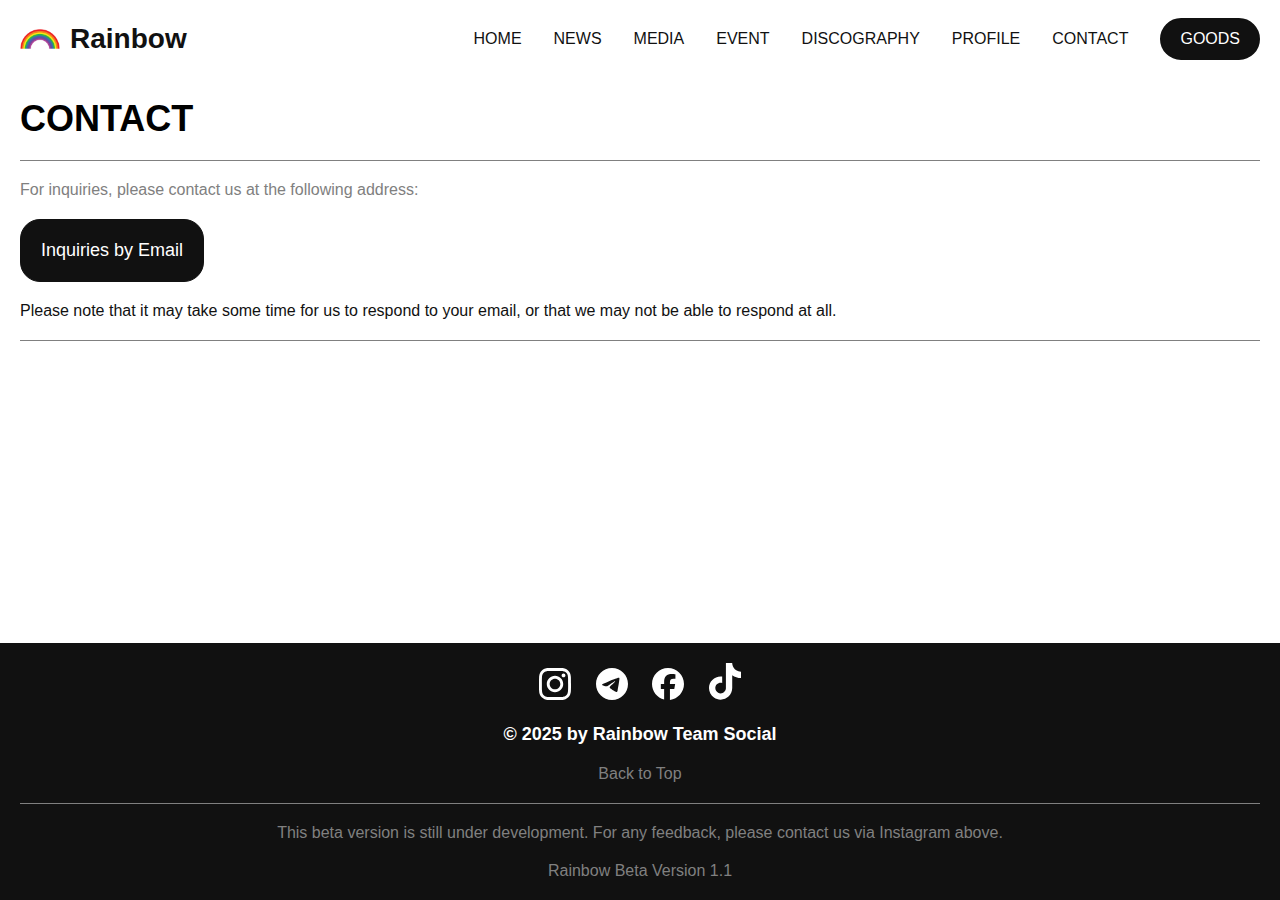
<file: contact.html>
<!DOCTYPE html>
<html lang="en">

<head>
    <!-- Google tag (gtag.js) -->
    <script async src="https://www.googletagmanager.com/gtag/js?id=G-SSNPP1YP04"></script>
    <script>
        window.dataLayer = window.dataLayer || [];
        function gtag() { dataLayer.push(arguments); }
        gtag('js', new Date());

        gtag('config', 'G-SSNPP1YP04');
    </script>
    <meta charset="UTF-8">
    <meta name="viewport" content="width=device-width, initial-scale=1.0">
    <title>CONTACT | Rainbow - OFFICIAL SITE</title>
    <link rel="stylesheet" href="style.css">
    <link rel="stylesheet" href="reset.css">
    <link rel="shortcut icon" href="Rainbow.png" type="image/x-icon">
</head>

<body>
    <nav>
        <div class="logo">
            <img src="Rainbow.png" alt="logo">
            <h3>Rainbow</h3>
        </div>
        <div class="hamburger">
            <div class="bar"></div>
            <div class="bar"></div>
            <div class="bar"></div>
        </div>
        <ul class="nav-links">
            <li><a href="index.html">Home</a></li>
            <li><a href="news.html">News</a></li>
            <li><a href="media.html">Media</a></li>
            <li><a href="event.html">Event</a></li>
            <li><a href="discography.html">Discography</a></li>
            <li><a href="profile.html">Profile</a></li>
            <li><a href="contact.html">Contact</a></li>
            <li><a href="#" class="nav-cta-button">Goods</a></li>
        </ul>
    </nav>
    <div class="media-container-section event-container-section contact-container-section">
        <div class="rainbowMedia rainbowEvent rainbowContact">
            <h3>Contact</h3>
            <div class="media event contact">
                <p class="date emailContact">For inquiries, please contact us at the following address:</p>
                <div class="emailButton">
                    <a href="mailto:rainbow.team.social@gmail.com">Inquiries by Email</a>
                </div>
                <p class="date emailContact noteContact">Please note that it may take some time for us to respond to
                    your email, or that we may not be able to respond at all.</p>
            </div>
            <!-- <div class="media event contact">
                <p class="date igContact">Contact us via Instagram • @rainbow.team.social
                </p>
                <div class="igButton">
                    <a href="https://www.instagram.com/rainbow.team.social/">Instagram</a>
                </div>
            </div>
            <div class="media event contact">
                <p class="date igContact telegramContact">Contact us via Telegram</p>
                <div class="igButton telegramButton">
                    <a href="https://t.me/rainbow_team_telegram">Telegram</a>
                </div>
            </div>
            <div class="media event contact">
                <p class="date igContact telegramContact fbContact">Contact us via Facebook</p>
                <div class="igButton telegramButton fbButton">
                    <a href="https://www.facebook.com/share/1Abj9ESNhP/?mibextid=wwXIfr">Facebook</a>
                </div>
            </div> -->
        </div>
    </div>
    <!-- </div> -->
    <footer>
        <div class="social-media">
            <a href="https://www.instagram.com/rainbow.team.social/">
                <svg xmlns="http://www.w3.org/2000/svg" shape-rendering="geometricPrecision"
                    text-rendering="geometricPrecision" image-rendering="optimizeQuality" fill-rule="evenodd"
                    clip-rule="evenodd" viewBox="0 0 512 512">
                    <path fill="#fff" fill-rule="nonzero"
                        d="M170.663 256.157c-.083-47.121 38.055-85.4 85.167-85.483 47.121-.092 85.407 38.03 85.499 85.16.091 47.129-38.047 85.4-85.176 85.492-47.112.09-85.399-38.039-85.49-85.169zm-46.108.091c.141 72.602 59.106 131.327 131.69 131.186 72.592-.141 131.35-59.09 131.209-131.692-.141-72.577-59.114-131.335-131.715-131.194-72.585.141-131.325 59.115-131.184 131.7zm237.104-137.091c.033 16.953 13.817 30.681 30.772 30.648 16.961-.033 30.689-13.811 30.664-30.764-.033-16.954-13.818-30.69-30.78-30.657-16.962.033-30.689 13.818-30.656 30.773zm-208.696 345.4c-24.958-1.087-38.511-5.234-47.543-8.709-11.961-4.629-20.496-10.178-29.479-19.094-8.966-8.95-14.532-17.46-19.202-29.397-3.508-9.032-7.73-22.569-8.9-47.527-1.269-26.982-1.559-35.077-1.683-103.432-.133-68.339.116-76.434 1.294-103.441 1.069-24.942 5.242-38.512 8.709-47.536 4.628-11.977 10.161-20.496 19.094-29.479 8.949-8.982 17.459-14.532 29.403-19.202 9.025-3.525 22.561-7.714 47.511-8.9 26.998-1.277 35.085-1.551 103.423-1.684 68.353-.132 76.448.108 103.456 1.295 24.94 1.086 38.51 5.217 47.527 8.709 11.968 4.628 20.503 10.144 29.478 19.094 8.974 8.95 14.54 17.443 19.21 29.412 3.524 9 7.714 22.553 8.892 47.494 1.285 26.999 1.576 35.095 1.7 103.433.132 68.355-.117 76.451-1.302 103.441-1.087 24.958-5.226 38.52-8.709 47.561-4.629 11.952-10.161 20.487-19.103 29.471-8.941 8.949-17.451 14.531-29.403 19.201-9.009 3.517-22.561 7.714-47.494 8.9-26.998 1.269-35.086 1.559-103.448 1.684-68.338.132-76.424-.125-103.431-1.294zM149.977 1.773c-27.239 1.285-45.843 5.648-62.101 12.018-16.829 6.561-31.095 15.354-45.286 29.604C28.381 57.653 19.655 71.944 13.144 88.79c-6.303 16.299-10.575 34.912-11.778 62.168C.172 178.264-.102 186.973.031 256.489c.133 69.508.439 78.234 1.741 105.547 1.302 27.231 5.649 45.828 12.019 62.093 6.569 16.83 15.353 31.088 29.611 45.288 14.25 14.201 28.55 22.918 45.404 29.438 16.282 6.295 34.902 10.583 62.15 11.778 27.305 1.203 36.022 1.468 105.521 1.335 69.532-.132 78.25-.439 105.555-1.733 27.239-1.303 45.826-5.665 62.1-12.019 16.829-6.586 31.095-15.353 45.288-29.611 14.191-14.251 22.917-28.55 29.428-45.405 6.304-16.282 10.592-34.903 11.777-62.134 1.195-27.322 1.478-36.048 1.344-105.556-.133-69.516-.447-78.225-1.741-105.523-1.294-27.255-5.657-45.844-12.019-62.118-6.577-16.829-15.352-31.079-29.602-45.287-14.25-14.192-28.55-22.935-45.404-29.429-16.29-6.305-34.903-10.601-62.15-11.779C333.747.164 325.03-.102 255.506.031c-69.507.133-78.224.431-105.529 1.742z" />
                </svg>
            </a>
            <a href="https://t.me/rainbow_team_telegram">
                <svg xmlns="http://www.w3.org/2000/svg" shape-rendering="geometricPrecision"
                    text-rendering="geometricPrecision" image-rendering="optimizeQuality" fill-rule="evenodd"
                    clip-rule="evenodd" viewBox="0 0 512 512">
                    <path fill="#fff"
                        d="M512 256C512 114.62 397.38 0 256 0S0 114.62 0 256s114.62 256 256 256 256-114.62 256-256zm-396.12-2.7c74.63-32.52 124.39-53.95 149.29-64.31 71.1-29.57 85.87-34.71 95.5-34.88 2.12-.03 6.85.49 9.92 2.98 2.59 2.1 3.3 4.94 3.64 6.93.34 2 .77 6.53.43 10.08-3.85 40.48-20.52 138.71-29 184.05-3.59 19.19-10.66 25.62-17.5 26.25-14.86 1.37-26.15-9.83-40.55-19.27-22.53-14.76-35.26-23.96-57.13-38.37-25.28-16.66-8.89-25.81 5.51-40.77 3.77-3.92 69.27-63.5 70.54-68.9.16-.68.31-3.2-1.19-4.53s-3.71-.87-5.3-.51c-2.26.51-38.25 24.3-107.98 71.37-10.22 7.02-19.48 10.43-27.77 10.26-9.14-.2-26.72-5.17-39.79-9.42-16.03-5.21-28.77-7.97-27.66-16.82.57-4.61 6.92-9.32 19.04-14.14z" />
                </svg>
            </a>
            <a href="https://www.facebook.com/share/1Abj9ESNhP/?mibextid=wwXIfr">
                <svg xmlns="http://www.w3.org/2000/svg" shape-rendering="geometricPrecision"
                    text-rendering="geometricPrecision" image-rendering="optimizeQuality" fill-rule="evenodd"
                    clip-rule="evenodd" viewBox="0 0 512 510.125">
                    <path fill="#fff" fill-rule="nonzero"
                        d="M512 256C512 114.615 397.385 0 256 0S0 114.615 0 256c0 120.059 82.652 220.797 194.157 248.461V334.229h-52.79V256h52.79v-33.709c0-87.134 39.432-127.521 124.977-127.521 16.218 0 44.202 3.18 55.651 6.36v70.916c-6.042-.635-16.537-.954-29.575-.954-41.977 0-58.196 15.901-58.196 57.241V256h83.619l-14.365 78.229h-69.254v175.896C413.771 494.815 512 386.885 512 256z" />
                </svg>
            </a>
            <a href="https://www.tiktok.com/@rainbow.team.tiktok">
                <svg xmlns="http://www.w3.org/2000/svg" shape-rendering="geometricPrecision"
                    text-rendering="geometricPrecision" image-rendering="optimizeQuality" fill-rule="evenodd"
                    clip-rule="evenodd" viewBox="0 0 447 512.57">
                    <path fill="#fff" fill-rule="nonzero"
                        d="M380.23 102.74c-27.61-18-47.53-46.81-53.75-80.38-1.34-7.25-2.09-14.72-2.09-22.36h-88.12l-.14 353.16c-1.48 39.55-34.03 71.29-73.93 71.29-12.4 0-24.08-3.1-34.36-8.51-23.58-12.41-39.72-37.12-39.72-65.56 0-40.85 33.24-74.08 74.07-74.08 7.63 0 14.94 1.26 21.86 3.42v-89.96c-7.16-.98-14.44-1.58-21.86-1.58C72.76 188.18 0 260.93 0 350.38c0 54.87 27.41 103.43 69.25 132.8 26.34 18.5 58.39 29.39 92.95 29.39 89.44 0 162.2-72.76 162.2-162.19l-.01-179.09c34.56 24.81 76.92 39.42 122.61 39.42v-88.12c-24.61 0-47.53-7.31-66.77-19.85z" />
                </svg>
            </a>
        </div>
        <div class="logo-footer">
            <h3>&copy; 2025 by Rainbow Team Social</h3>
        </div>
        <a href="#" onclick="document.body.scrollTop=0;document.documentElement.scrollTop=0;event.preventDefault()">
            <p class="back-to-top">Back to Top</p>
        </a>
        <p class="beta-msg">This beta version is still under development. For any feedback, please contact us via
            Instagram above.</p>
        <p class="beta-ver">Rainbow Beta Version 1.1</p>
    </footer>
    <script src="index.js"></script>
</body>

</html>
</file>
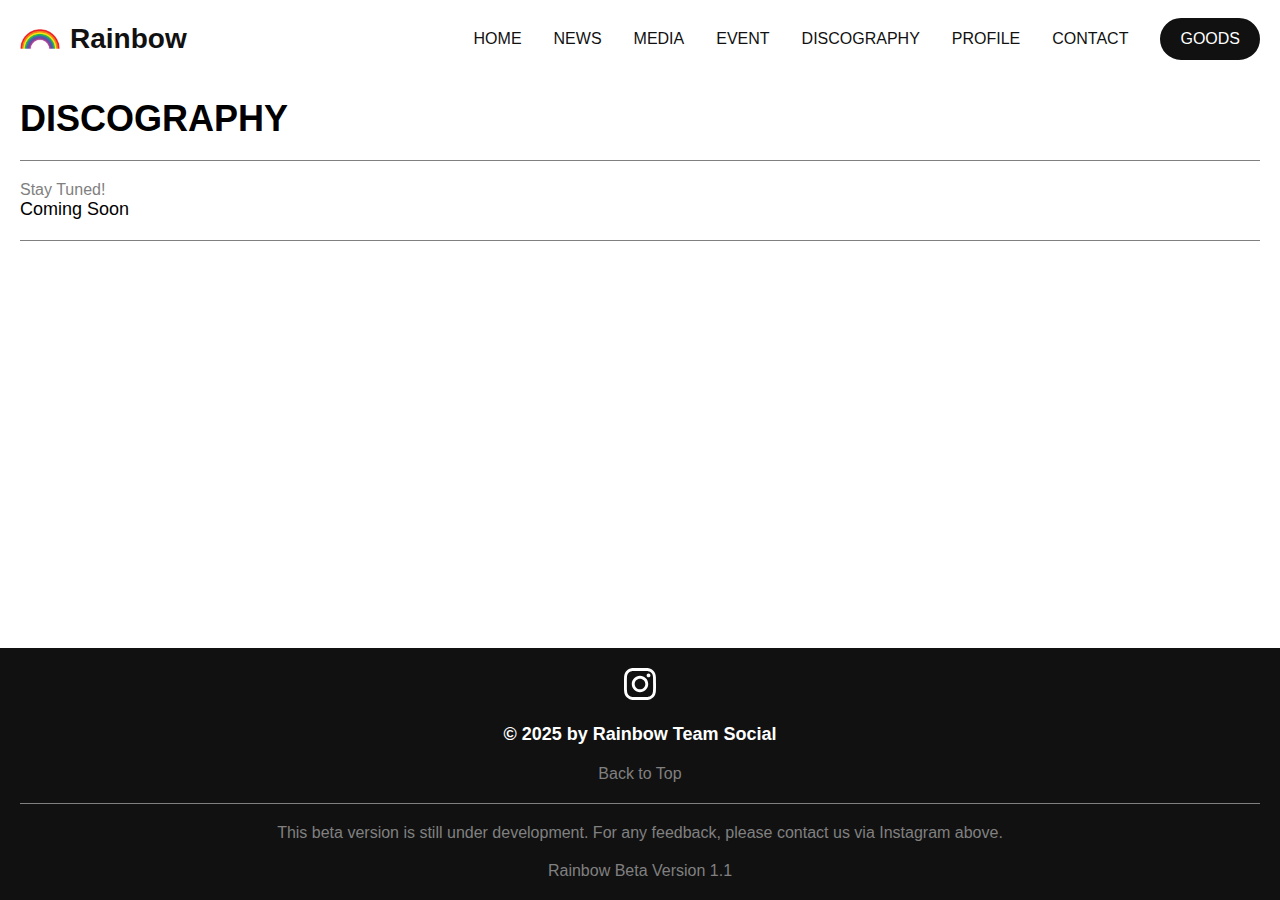
<file: discography.html>
<!DOCTYPE html>
<html lang="en">

<head>
    <meta charset="UTF-8">
    <meta name="viewport" content="width=device-width, initial-scale=1.0">
    <title>DISCOGRAPHY | Rainbow - OFFICIAL SITE</title>
    <link rel="stylesheet" href="style.css">
    <link rel="stylesheet" href="reset.css">
    <link rel="shortcut icon" href="Rainbow.png" type="image/x-icon">
</head>

<body>
    <nav>
        <div class="logo">
            <img src="Rainbow.png" alt="logo">
            <h3>Rainbow</h3>
        </div>
        <div class="hamburger">
            <div class="bar"></div>
            <div class="bar"></div>
            <div class="bar"></div>
        </div>
        <ul class="nav-links">
            <li><a href="index.html">Home</a></li>
            <li><a href="news.html">News</a></li>
            <li><a href="media.html">Media</a></li>
            <li><a href="event.html">Event</a></li>
            <li><a href="discography.html">Discography</a></li>
            <li><a href="profile.html">Profile</a></li>
            <li><a href="contact.html">Contact</a></li>
            <li><a href="#" class="nav-cta-button">Goods</a></li>
        </ul>
    </nav>
    <div class="media-container-section discography-container-section">
        <div class="rainbowMedia rainbowDiscography">
            <h3>Discography</h3>
            <div class="media event discography">
                <a href="#">
                    <p class="date">Stay Tuned!</p>
                    <div class="media-title">Coming Soon</div>
                </a>
            </div>
        </div>
    </div>
    <footer>
        <div class="social-media">
            <a href="https://www.instagram.com/rainbow.team.social/">
                <svg xmlns="http://www.w3.org/2000/svg" shape-rendering="geometricPrecision"
                    text-rendering="geometricPrecision" image-rendering="optimizeQuality" fill-rule="evenodd"
                    clip-rule="evenodd" viewBox="0 0 512 512">
                    <path fill="#fff" fill-rule="nonzero"
                        d="M170.663 256.157c-.083-47.121 38.055-85.4 85.167-85.483 47.121-.092 85.407 38.03 85.499 85.16.091 47.129-38.047 85.4-85.176 85.492-47.112.09-85.399-38.039-85.49-85.169zm-46.108.091c.141 72.602 59.106 131.327 131.69 131.186 72.592-.141 131.35-59.09 131.209-131.692-.141-72.577-59.114-131.335-131.715-131.194-72.585.141-131.325 59.115-131.184 131.7zm237.104-137.091c.033 16.953 13.817 30.681 30.772 30.648 16.961-.033 30.689-13.811 30.664-30.764-.033-16.954-13.818-30.69-30.78-30.657-16.962.033-30.689 13.818-30.656 30.773zm-208.696 345.4c-24.958-1.087-38.511-5.234-47.543-8.709-11.961-4.629-20.496-10.178-29.479-19.094-8.966-8.95-14.532-17.46-19.202-29.397-3.508-9.032-7.73-22.569-8.9-47.527-1.269-26.982-1.559-35.077-1.683-103.432-.133-68.339.116-76.434 1.294-103.441 1.069-24.942 5.242-38.512 8.709-47.536 4.628-11.977 10.161-20.496 19.094-29.479 8.949-8.982 17.459-14.532 29.403-19.202 9.025-3.525 22.561-7.714 47.511-8.9 26.998-1.277 35.085-1.551 103.423-1.684 68.353-.132 76.448.108 103.456 1.295 24.94 1.086 38.51 5.217 47.527 8.709 11.968 4.628 20.503 10.144 29.478 19.094 8.974 8.95 14.54 17.443 19.21 29.412 3.524 9 7.714 22.553 8.892 47.494 1.285 26.999 1.576 35.095 1.7 103.433.132 68.355-.117 76.451-1.302 103.441-1.087 24.958-5.226 38.52-8.709 47.561-4.629 11.952-10.161 20.487-19.103 29.471-8.941 8.949-17.451 14.531-29.403 19.201-9.009 3.517-22.561 7.714-47.494 8.9-26.998 1.269-35.086 1.559-103.448 1.684-68.338.132-76.424-.125-103.431-1.294zM149.977 1.773c-27.239 1.285-45.843 5.648-62.101 12.018-16.829 6.561-31.095 15.354-45.286 29.604C28.381 57.653 19.655 71.944 13.144 88.79c-6.303 16.299-10.575 34.912-11.778 62.168C.172 178.264-.102 186.973.031 256.489c.133 69.508.439 78.234 1.741 105.547 1.302 27.231 5.649 45.828 12.019 62.093 6.569 16.83 15.353 31.088 29.611 45.288 14.25 14.201 28.55 22.918 45.404 29.438 16.282 6.295 34.902 10.583 62.15 11.778 27.305 1.203 36.022 1.468 105.521 1.335 69.532-.132 78.25-.439 105.555-1.733 27.239-1.303 45.826-5.665 62.1-12.019 16.829-6.586 31.095-15.353 45.288-29.611 14.191-14.251 22.917-28.55 29.428-45.405 6.304-16.282 10.592-34.903 11.777-62.134 1.195-27.322 1.478-36.048 1.344-105.556-.133-69.516-.447-78.225-1.741-105.523-1.294-27.255-5.657-45.844-12.019-62.118-6.577-16.829-15.352-31.079-29.602-45.287-14.25-14.192-28.55-22.935-45.404-29.429-16.29-6.305-34.903-10.601-62.15-11.779C333.747.164 325.03-.102 255.506.031c-69.507.133-78.224.431-105.529 1.742z" />
                </svg>
            </a>
        </div>
        <div class="logo-footer">
            <h3>&copy; 2025 by Rainbow Team Social</h3>
        </div>
        <a href="#" onclick="document.body.scrollTop=0;document.documentElement.scrollTop=0;event.preventDefault()">
            <p class="back-to-top">Back to Top</p>
        </a>
        <p class="beta-msg">This beta version is still under development. For any feedback, please contact us via
            Instagram above.</p>
        <p class="beta-ver">Rainbow Beta Version 1.1</p>
    </footer>
    <script src="index.js"></script>
</body>

</html>
</file>
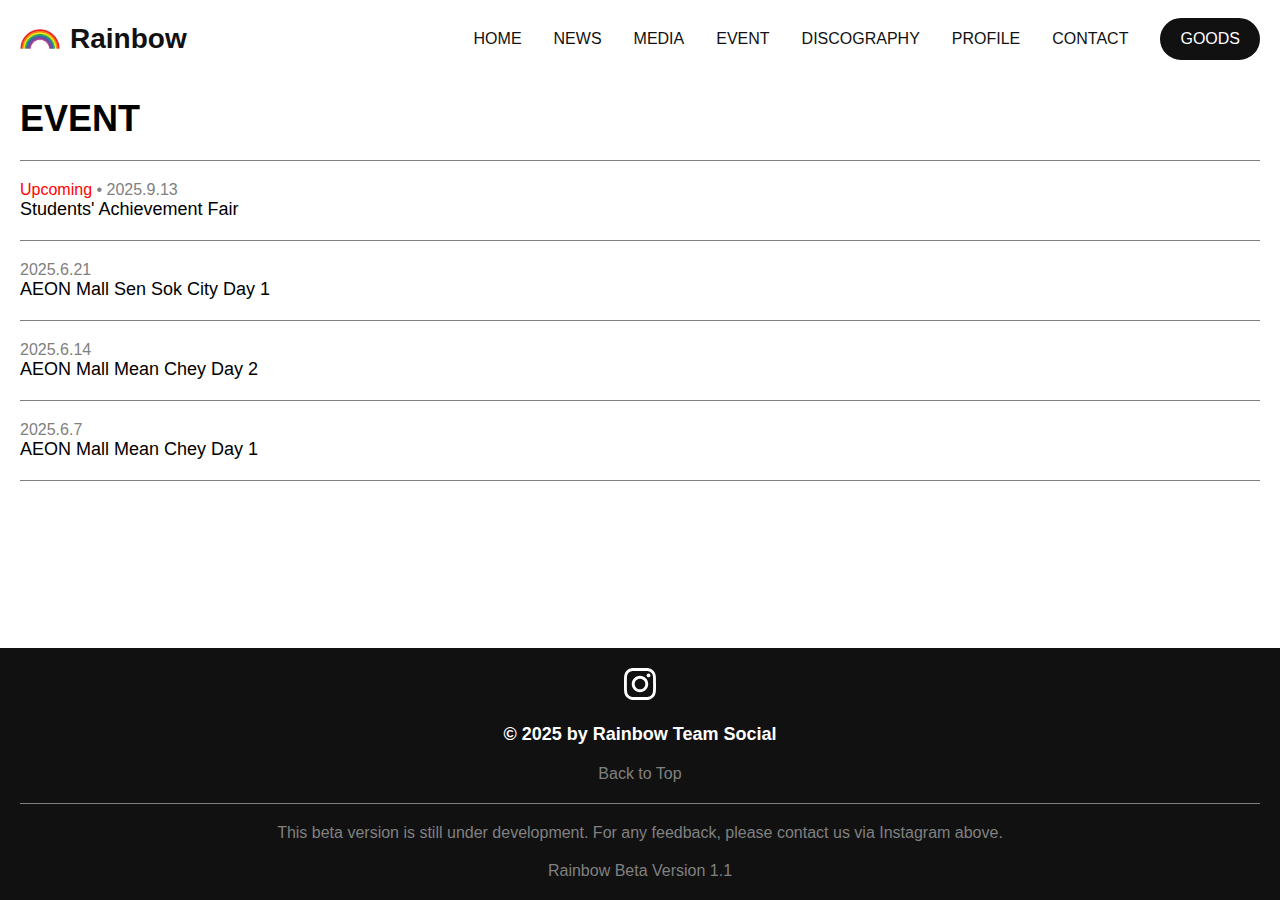
<file: event.html>
<!DOCTYPE html>
<html lang="en">

<head>
    <meta charset="UTF-8">
    <meta name="viewport" content="width=device-width, initial-scale=1.0">
    <title>EVENT | Rainbow - OFFICIAL SITE</title>
    <link rel="stylesheet" href="style.css">
    <link rel="stylesheet" href="reset.css">
    <link rel="shortcut icon" href="Rainbow.png" type="image/x-icon">
</head>

<body>
    <nav>
        <div class="logo">
            <img src="Rainbow.png" alt="logo">
            <h3>Rainbow</h3>
        </div>
        <div class="hamburger">
            <div class="bar"></div>
            <div class="bar"></div>
            <div class="bar"></div>
        </div>
        <ul class="nav-links">
            <li><a href="index.html">Home</a></li>
            <li><a href="news.html">News</a></li>
            <li><a href="media.html">Media</a></li>
            <li><a href="event.html">Event</a></li>
            <li><a href="discography.html">Discography</a></li>
            <li><a href="profile.html">Profile</a></li>
            <li><a href="contact.html">Contact</a></li>
            <li><a href="#" class="nav-cta-button">Goods</a></li>
        </ul>
    </nav>
    <div class="media-container-section event-container-section">
        <div class="rainbowMedia rainbowEvent">
            <h3>Event</h3>
            <div class="media event">
                <a href="#">
                    <p class="date">
                        <new>Upcoming</new> • 2025.9.13
                    </p>
                    <div class="media-title event-title">Students' Achievement Fair</div>
                </a>
            </div>
            <div class="media event">
                <a href="#">
                    <p class="date">2025.6.21</p>
                    <div class="media-title event-title">AEON Mall Sen Sok City Day 1</div>
                </a>
            </div>
            <div class="media event">
                <a href="#">
                    <p class="date">2025.6.14</p>
                    <div class="media-title event-title">AEON Mall Mean Chey Day 2</div>
                </a>
            </div>
            <div class="media event">
                <a href="#">
                    <p class="date">2025.6.7</p>
                    <div class="media-title event-title">AEON Mall Mean Chey Day 1</div>
                </a>
            </div>
        </div>
    </div>
    <footer>
        <div class="social-media">
            <a href="https://www.instagram.com/rainbow.team.social/">
                <svg xmlns="http://www.w3.org/2000/svg" shape-rendering="geometricPrecision"
                    text-rendering="geometricPrecision" image-rendering="optimizeQuality" fill-rule="evenodd"
                    clip-rule="evenodd" viewBox="0 0 512 512">
                    <path fill="#fff" fill-rule="nonzero"
                        d="M170.663 256.157c-.083-47.121 38.055-85.4 85.167-85.483 47.121-.092 85.407 38.03 85.499 85.16.091 47.129-38.047 85.4-85.176 85.492-47.112.09-85.399-38.039-85.49-85.169zm-46.108.091c.141 72.602 59.106 131.327 131.69 131.186 72.592-.141 131.35-59.09 131.209-131.692-.141-72.577-59.114-131.335-131.715-131.194-72.585.141-131.325 59.115-131.184 131.7zm237.104-137.091c.033 16.953 13.817 30.681 30.772 30.648 16.961-.033 30.689-13.811 30.664-30.764-.033-16.954-13.818-30.69-30.78-30.657-16.962.033-30.689 13.818-30.656 30.773zm-208.696 345.4c-24.958-1.087-38.511-5.234-47.543-8.709-11.961-4.629-20.496-10.178-29.479-19.094-8.966-8.95-14.532-17.46-19.202-29.397-3.508-9.032-7.73-22.569-8.9-47.527-1.269-26.982-1.559-35.077-1.683-103.432-.133-68.339.116-76.434 1.294-103.441 1.069-24.942 5.242-38.512 8.709-47.536 4.628-11.977 10.161-20.496 19.094-29.479 8.949-8.982 17.459-14.532 29.403-19.202 9.025-3.525 22.561-7.714 47.511-8.9 26.998-1.277 35.085-1.551 103.423-1.684 68.353-.132 76.448.108 103.456 1.295 24.94 1.086 38.51 5.217 47.527 8.709 11.968 4.628 20.503 10.144 29.478 19.094 8.974 8.95 14.54 17.443 19.21 29.412 3.524 9 7.714 22.553 8.892 47.494 1.285 26.999 1.576 35.095 1.7 103.433.132 68.355-.117 76.451-1.302 103.441-1.087 24.958-5.226 38.52-8.709 47.561-4.629 11.952-10.161 20.487-19.103 29.471-8.941 8.949-17.451 14.531-29.403 19.201-9.009 3.517-22.561 7.714-47.494 8.9-26.998 1.269-35.086 1.559-103.448 1.684-68.338.132-76.424-.125-103.431-1.294zM149.977 1.773c-27.239 1.285-45.843 5.648-62.101 12.018-16.829 6.561-31.095 15.354-45.286 29.604C28.381 57.653 19.655 71.944 13.144 88.79c-6.303 16.299-10.575 34.912-11.778 62.168C.172 178.264-.102 186.973.031 256.489c.133 69.508.439 78.234 1.741 105.547 1.302 27.231 5.649 45.828 12.019 62.093 6.569 16.83 15.353 31.088 29.611 45.288 14.25 14.201 28.55 22.918 45.404 29.438 16.282 6.295 34.902 10.583 62.15 11.778 27.305 1.203 36.022 1.468 105.521 1.335 69.532-.132 78.25-.439 105.555-1.733 27.239-1.303 45.826-5.665 62.1-12.019 16.829-6.586 31.095-15.353 45.288-29.611 14.191-14.251 22.917-28.55 29.428-45.405 6.304-16.282 10.592-34.903 11.777-62.134 1.195-27.322 1.478-36.048 1.344-105.556-.133-69.516-.447-78.225-1.741-105.523-1.294-27.255-5.657-45.844-12.019-62.118-6.577-16.829-15.352-31.079-29.602-45.287-14.25-14.192-28.55-22.935-45.404-29.429-16.29-6.305-34.903-10.601-62.15-11.779C333.747.164 325.03-.102 255.506.031c-69.507.133-78.224.431-105.529 1.742z" />
                </svg>
            </a>
        </div>
        <div class="logo-footer">
            <h3>&copy; 2025 by Rainbow Team Social</h3>
        </div>
        <a href="#" onclick="document.body.scrollTop=0;document.documentElement.scrollTop=0;event.preventDefault()">
            <p class="back-to-top">Back to Top</p>
        </a>
        <p class="beta-msg">This beta version is still under development. For any feedback, please contact us via
            Instagram above.</p>
        <p class="beta-ver">Rainbow Beta Version 1.1</p>
    </footer>
    <script src="index.js"></script>
</body>

</html>
</file>
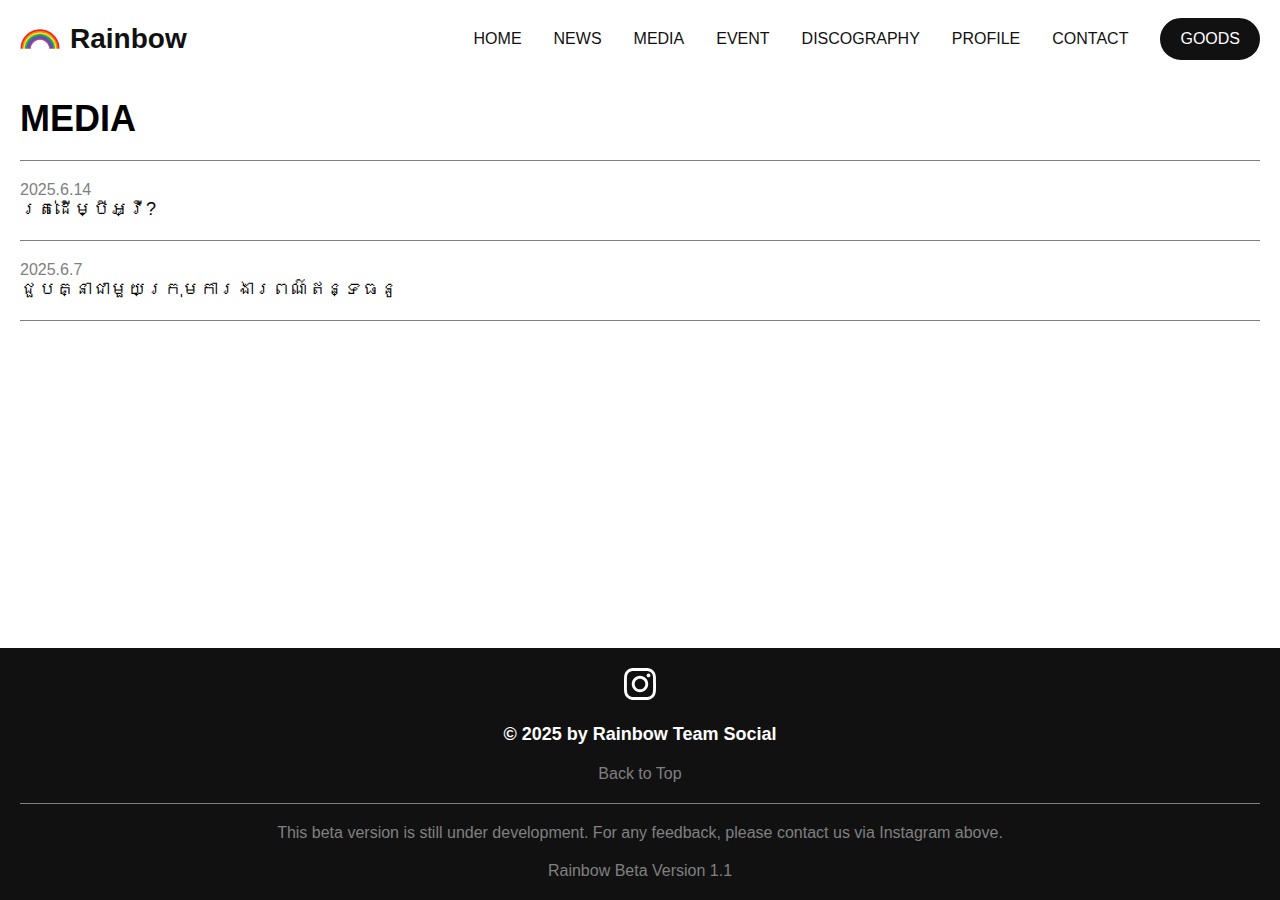
<file: media.html>
<!DOCTYPE html>
<html lang="en">

<head>
    <meta charset="UTF-8">
    <meta name="viewport" content="width=device-width, initial-scale=1.0">
    <title>MEDIA | Rainbow - OFFICIAL SITE</title>
    <link rel="stylesheet" href="style.css">
    <link rel="stylesheet" href="reset.css">
    <link rel="shortcut icon" href="Rainbow.png" type="image/x-icon">
</head>

<body>
    <nav>
        <div class="logo">
            <img src="Rainbow.png" alt="logo">
            <h3>Rainbow</h3>
        </div>
        <div class="hamburger">
            <div class="bar"></div>
            <div class="bar"></div>
            <div class="bar"></div>
        </div>
        <ul class="nav-links">
            <li><a href="index.html">Home</a></li>
            <li><a href="news.html">News</a></li>
            <li><a href="media.html">Media</a></li>
            <li><a href="event.html">Event</a></li>
            <li><a href="discography.html">Discography</a></li>
            <li><a href="profile.html">Profile</a></li>
            <li><a href="contact.html">Contact</a></li>
            <li><a href="#" class="nav-cta-button">Goods</a></li>
        </ul>
    </nav>
    <div class="media-container-section">
        <div class="rainbowMedia">
            <h3>Media</h3>
            <div class="media">
                <a href="https://www.instagram.com/p/DK3u2FRT1L1/?utm_source=ig_web_copy_link&igsh=bXNneThxYzA0Nzgx">
                    <p class="date">2025.6.14</p>
                    <div class="media-title">រត់ដើម្បីអ្វី?</div>
                </a>
            </div>
            <div class="media">
                <a href="https://www.instagram.com/p/DKlxWYKvO2m/?utm_source=ig_web_copy_link&igsh=am5ibnkycXh2N2hq">
                    <p class="date">2025.6.7</p>
                    <div class="media-title news-title">ជួបគ្នាជាមួយក្រុមការងារពណ៌ឥន្ទធនូ</div>
                </a>
            </div>
        </div>
    </div>
    <footer>
        <div class="social-media">
            <a href="https://www.instagram.com/rainbow.team.social/">
                <svg xmlns="http://www.w3.org/2000/svg" shape-rendering="geometricPrecision"
                    text-rendering="geometricPrecision" image-rendering="optimizeQuality" fill-rule="evenodd"
                    clip-rule="evenodd" viewBox="0 0 512 512">
                    <path fill="#fff" fill-rule="nonzero"
                        d="M170.663 256.157c-.083-47.121 38.055-85.4 85.167-85.483 47.121-.092 85.407 38.03 85.499 85.16.091 47.129-38.047 85.4-85.176 85.492-47.112.09-85.399-38.039-85.49-85.169zm-46.108.091c.141 72.602 59.106 131.327 131.69 131.186 72.592-.141 131.35-59.09 131.209-131.692-.141-72.577-59.114-131.335-131.715-131.194-72.585.141-131.325 59.115-131.184 131.7zm237.104-137.091c.033 16.953 13.817 30.681 30.772 30.648 16.961-.033 30.689-13.811 30.664-30.764-.033-16.954-13.818-30.69-30.78-30.657-16.962.033-30.689 13.818-30.656 30.773zm-208.696 345.4c-24.958-1.087-38.511-5.234-47.543-8.709-11.961-4.629-20.496-10.178-29.479-19.094-8.966-8.95-14.532-17.46-19.202-29.397-3.508-9.032-7.73-22.569-8.9-47.527-1.269-26.982-1.559-35.077-1.683-103.432-.133-68.339.116-76.434 1.294-103.441 1.069-24.942 5.242-38.512 8.709-47.536 4.628-11.977 10.161-20.496 19.094-29.479 8.949-8.982 17.459-14.532 29.403-19.202 9.025-3.525 22.561-7.714 47.511-8.9 26.998-1.277 35.085-1.551 103.423-1.684 68.353-.132 76.448.108 103.456 1.295 24.94 1.086 38.51 5.217 47.527 8.709 11.968 4.628 20.503 10.144 29.478 19.094 8.974 8.95 14.54 17.443 19.21 29.412 3.524 9 7.714 22.553 8.892 47.494 1.285 26.999 1.576 35.095 1.7 103.433.132 68.355-.117 76.451-1.302 103.441-1.087 24.958-5.226 38.52-8.709 47.561-4.629 11.952-10.161 20.487-19.103 29.471-8.941 8.949-17.451 14.531-29.403 19.201-9.009 3.517-22.561 7.714-47.494 8.9-26.998 1.269-35.086 1.559-103.448 1.684-68.338.132-76.424-.125-103.431-1.294zM149.977 1.773c-27.239 1.285-45.843 5.648-62.101 12.018-16.829 6.561-31.095 15.354-45.286 29.604C28.381 57.653 19.655 71.944 13.144 88.79c-6.303 16.299-10.575 34.912-11.778 62.168C.172 178.264-.102 186.973.031 256.489c.133 69.508.439 78.234 1.741 105.547 1.302 27.231 5.649 45.828 12.019 62.093 6.569 16.83 15.353 31.088 29.611 45.288 14.25 14.201 28.55 22.918 45.404 29.438 16.282 6.295 34.902 10.583 62.15 11.778 27.305 1.203 36.022 1.468 105.521 1.335 69.532-.132 78.25-.439 105.555-1.733 27.239-1.303 45.826-5.665 62.1-12.019 16.829-6.586 31.095-15.353 45.288-29.611 14.191-14.251 22.917-28.55 29.428-45.405 6.304-16.282 10.592-34.903 11.777-62.134 1.195-27.322 1.478-36.048 1.344-105.556-.133-69.516-.447-78.225-1.741-105.523-1.294-27.255-5.657-45.844-12.019-62.118-6.577-16.829-15.352-31.079-29.602-45.287-14.25-14.192-28.55-22.935-45.404-29.429-16.29-6.305-34.903-10.601-62.15-11.779C333.747.164 325.03-.102 255.506.031c-69.507.133-78.224.431-105.529 1.742z" />
                </svg>
            </a>
        </div>
        <div class="logo-footer">
            <h3>&copy; 2025 by Rainbow Team Social</h3>
        </div>
        <a href="#" onclick="document.body.scrollTop=0;document.documentElement.scrollTop=0;event.preventDefault()">
            <p class="back-to-top">Back to Top</p>
        </a>
        <p class="beta-msg">This beta version is still under development. For any feedback, please contact us via
            Instagram above.</p>
        <p class="beta-ver">Rainbow Beta Version 1.1</p>
    </footer>
    <script src="index.js"></script>
</body>

</html>
</file>
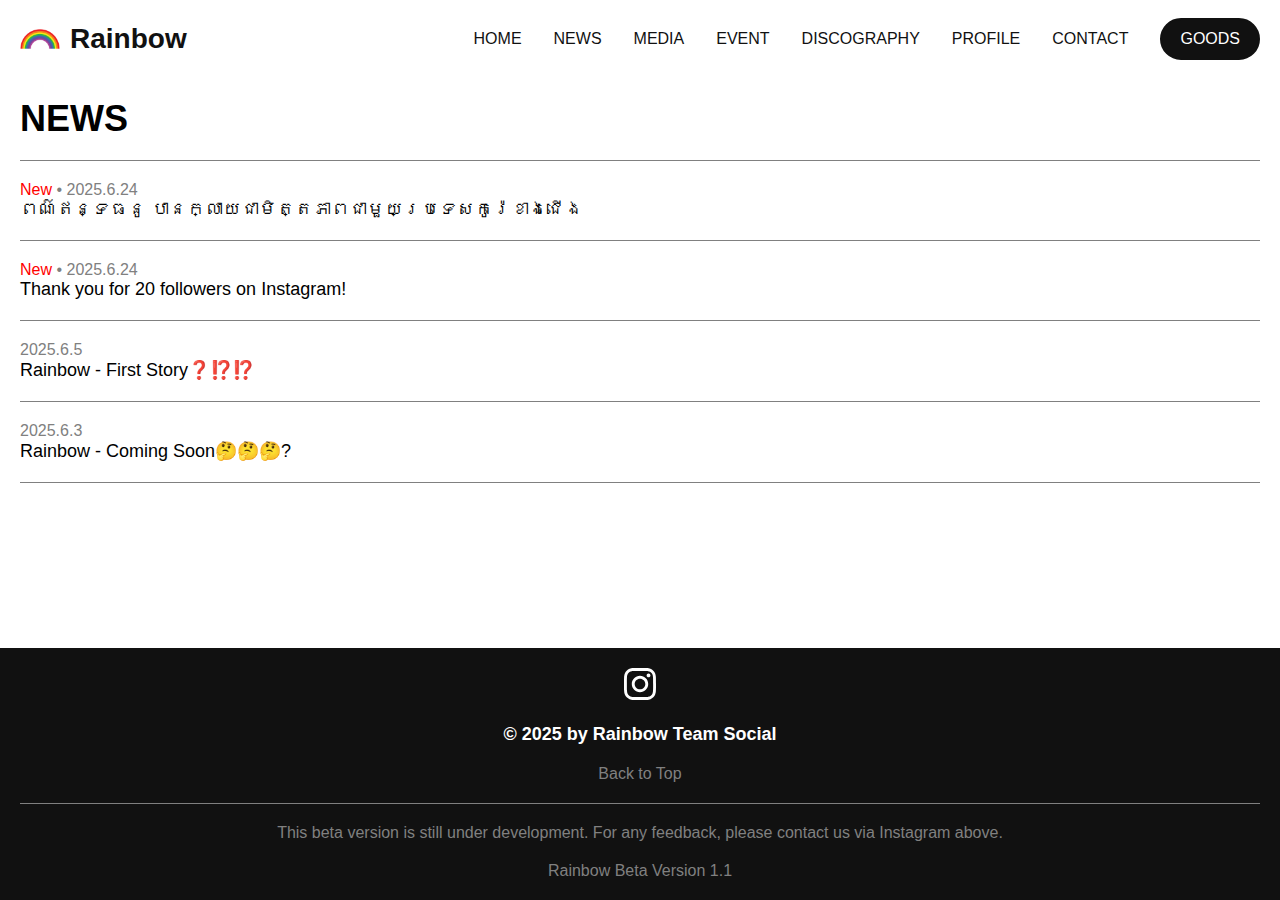
<file: news.html>
<!DOCTYPE html>
<html lang="en">

<head>
    <meta charset="UTF-8">
    <meta name="viewport" content="width=device-width, initial-scale=1.0">
    <title>NEWS | Rainbow - OFFICIAL SITE</title>
    <link rel="stylesheet" href="style.css">
    <link rel="stylesheet" href="reset.css">
    <link rel="shortcut icon" href="Rainbow.png" type="image/x-icon">
</head>

<body>
    <nav>
        <div class="logo">
            <img src="Rainbow.png" alt="logo">
            <h3>Rainbow</h3>
        </div>
        <div class="hamburger">
            <div class="bar"></div>
            <div class="bar"></div>
            <div class="bar"></div>
        </div>
        <ul class="nav-links">
            <li><a href="index.html">Home</a></li>
            <li><a href="news.html">News</a></li>
            <li><a href="media.html">Media</a></li>
            <li><a href="event.html">Event</a></li>
            <li><a href="discography.html">Discography</a></li>
            <li><a href="profile.html">Profile</a></li>
            <li><a href="contact.html">Contact</a></li>
            <li><a href="#" class="nav-cta-button">Goods</a></li>
        </ul>
    </nav>
    <div class="news-container-section">
        <div class="rainbowNews">
            <h3>News</h3>
            <div class="news">
                <a href="#">
                    <p class="date">
                        <new>New</new> • 2025.6.24
                    </p>
                    <div class="news-title">ពណ៌ឥន្ទធនូ បានក្លាយជាមិត្តភាពជាមួយប្រទេសកូរ៉េខាងជើង</div>
                </a>
            </div>
            <div class="news">
                <a href="20250624.html">
                    <p class="date">
                        <new>New</new> • 2025.6.24
                    </p>
                    <div class="news-title">Thank you for 20 followers on Instagram!</div>
                </a>
            </div>
            <div class="news">
                <a href="20250605.html">
                    <p class="date">2025.6.5</p>
                    <div class="news-title">Rainbow - First Story❓⁉️⁉️</div>
                </a>
            </div>
            <div class="news">
                <a href="20250603.html">
                    <p class="date">2025.6.3</p>
                    <div class="news-title">Rainbow - Coming Soon🤔🤔🤔?</div>
                </a>
            </div>
        </div>
    </div>
    <footer>
        <div class="social-media">
            <a href="https://www.instagram.com/rainbow.team.social/">
                <svg xmlns="http://www.w3.org/2000/svg" shape-rendering="geometricPrecision"
                    text-rendering="geometricPrecision" image-rendering="optimizeQuality" fill-rule="evenodd"
                    clip-rule="evenodd" viewBox="0 0 512 512">
                    <path fill="#fff" fill-rule="nonzero"
                        d="M170.663 256.157c-.083-47.121 38.055-85.4 85.167-85.483 47.121-.092 85.407 38.03 85.499 85.16.091 47.129-38.047 85.4-85.176 85.492-47.112.09-85.399-38.039-85.49-85.169zm-46.108.091c.141 72.602 59.106 131.327 131.69 131.186 72.592-.141 131.35-59.09 131.209-131.692-.141-72.577-59.114-131.335-131.715-131.194-72.585.141-131.325 59.115-131.184 131.7zm237.104-137.091c.033 16.953 13.817 30.681 30.772 30.648 16.961-.033 30.689-13.811 30.664-30.764-.033-16.954-13.818-30.69-30.78-30.657-16.962.033-30.689 13.818-30.656 30.773zm-208.696 345.4c-24.958-1.087-38.511-5.234-47.543-8.709-11.961-4.629-20.496-10.178-29.479-19.094-8.966-8.95-14.532-17.46-19.202-29.397-3.508-9.032-7.73-22.569-8.9-47.527-1.269-26.982-1.559-35.077-1.683-103.432-.133-68.339.116-76.434 1.294-103.441 1.069-24.942 5.242-38.512 8.709-47.536 4.628-11.977 10.161-20.496 19.094-29.479 8.949-8.982 17.459-14.532 29.403-19.202 9.025-3.525 22.561-7.714 47.511-8.9 26.998-1.277 35.085-1.551 103.423-1.684 68.353-.132 76.448.108 103.456 1.295 24.94 1.086 38.51 5.217 47.527 8.709 11.968 4.628 20.503 10.144 29.478 19.094 8.974 8.95 14.54 17.443 19.21 29.412 3.524 9 7.714 22.553 8.892 47.494 1.285 26.999 1.576 35.095 1.7 103.433.132 68.355-.117 76.451-1.302 103.441-1.087 24.958-5.226 38.52-8.709 47.561-4.629 11.952-10.161 20.487-19.103 29.471-8.941 8.949-17.451 14.531-29.403 19.201-9.009 3.517-22.561 7.714-47.494 8.9-26.998 1.269-35.086 1.559-103.448 1.684-68.338.132-76.424-.125-103.431-1.294zM149.977 1.773c-27.239 1.285-45.843 5.648-62.101 12.018-16.829 6.561-31.095 15.354-45.286 29.604C28.381 57.653 19.655 71.944 13.144 88.79c-6.303 16.299-10.575 34.912-11.778 62.168C.172 178.264-.102 186.973.031 256.489c.133 69.508.439 78.234 1.741 105.547 1.302 27.231 5.649 45.828 12.019 62.093 6.569 16.83 15.353 31.088 29.611 45.288 14.25 14.201 28.55 22.918 45.404 29.438 16.282 6.295 34.902 10.583 62.15 11.778 27.305 1.203 36.022 1.468 105.521 1.335 69.532-.132 78.25-.439 105.555-1.733 27.239-1.303 45.826-5.665 62.1-12.019 16.829-6.586 31.095-15.353 45.288-29.611 14.191-14.251 22.917-28.55 29.428-45.405 6.304-16.282 10.592-34.903 11.777-62.134 1.195-27.322 1.478-36.048 1.344-105.556-.133-69.516-.447-78.225-1.741-105.523-1.294-27.255-5.657-45.844-12.019-62.118-6.577-16.829-15.352-31.079-29.602-45.287-14.25-14.192-28.55-22.935-45.404-29.429-16.29-6.305-34.903-10.601-62.15-11.779C333.747.164 325.03-.102 255.506.031c-69.507.133-78.224.431-105.529 1.742z" />
                </svg>
            </a>
        </div>
        <div class="logo-footer">
            <h3>&copy; 2025 by Rainbow Team Social</h3>
        </div>
        <a href="#" onclick="document.body.scrollTop=0;document.documentElement.scrollTop=0;event.preventDefault()">
            <p class="back-to-top">Back to Top</p>
        </a>
        <p class="beta-msg">This beta version is still under development. For any feedback, please contact us via
            Instagram above.</p>
        <p class="beta-ver">Rainbow Beta Version 1.1</p>
    </footer>
    <script src="index.js"></script>
</body>

</html>
</file>
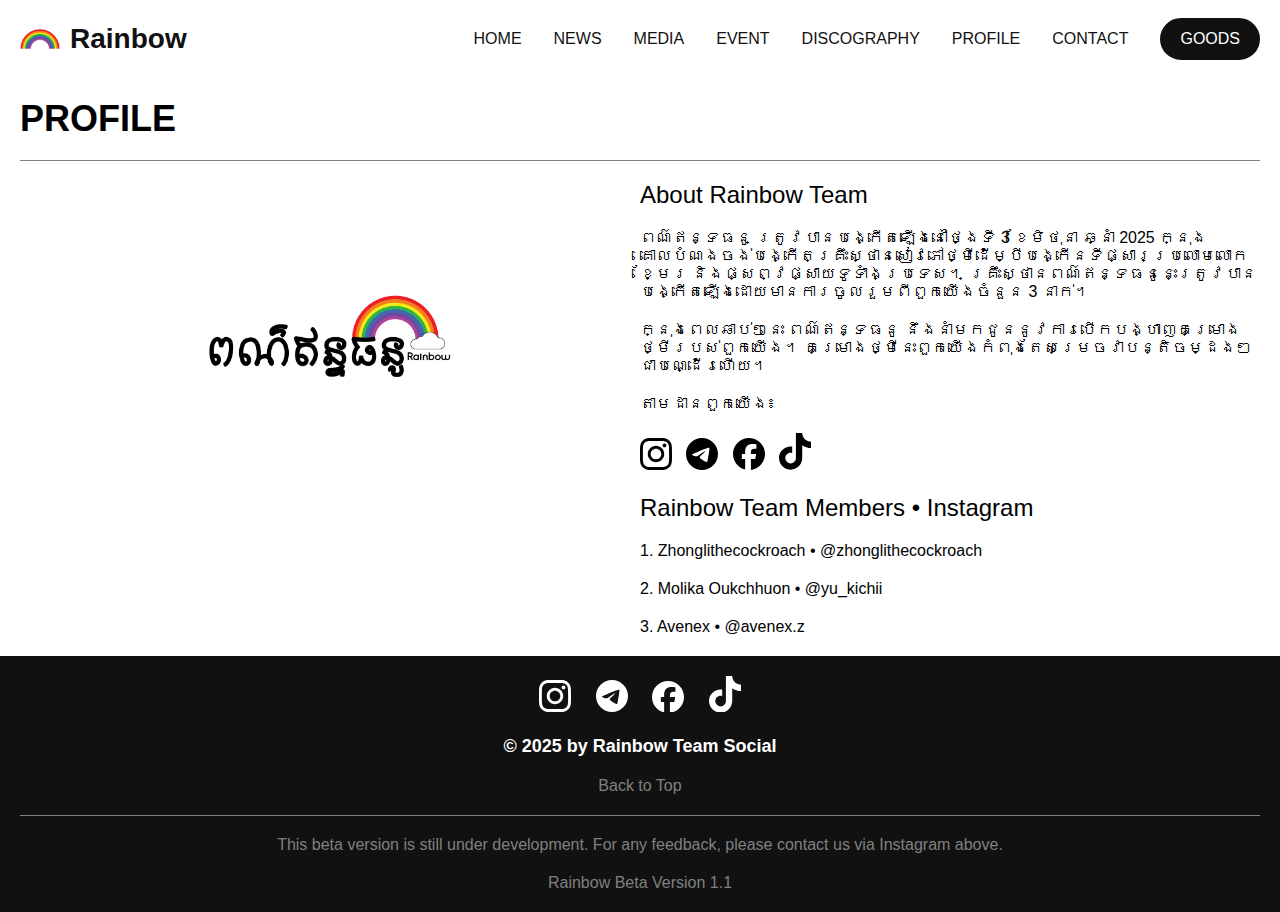
<file: profile.html>
<!DOCTYPE html>
<html lang="en">

<head>
    <!-- Google tag (gtag.js) -->
    <script async src="https://www.googletagmanager.com/gtag/js?id=G-SSNPP1YP04"></script>
    <script>
        window.dataLayer = window.dataLayer || [];
        function gtag() { dataLayer.push(arguments); }
        gtag('js', new Date());

        gtag('config', 'G-SSNPP1YP04');
    </script>
    <meta charset="UTF-8">
    <meta name="viewport" content="width=device-width, initial-scale=1.0">
    <title>PROFILE | Rainbow - OFFICIAL SITE</title>
    <link rel="stylesheet" href="style.css">
    <link rel="stylesheet" href="reset.css">
    <link rel="shortcut icon" href="Rainbow.png" type="image/x-icon">
</head>

<body>
    <nav>
        <div class="logo">
            <img src="Rainbow.png" alt="logo">
            <h3>Rainbow</h3>
        </div>
        <div class="hamburger">
            <div class="bar"></div>
            <div class="bar"></div>
            <div class="bar"></div>
        </div>
        <ul class="nav-links">
            <li><a href="index.html">Home</a></li>
            <li><a href="news.html">News</a></li>
            <li><a href="media.html">Media</a></li>
            <li><a href="event.html">Event</a></li>
            <li><a href="discography.html">Discography</a></li>
            <li><a href="profile.html">Profile</a></li>
            <li><a href="contact.html">Contact</a></li>
            <li><a href="#" class="nav-cta-button">Goods</a></li>
        </ul>
    </nav>
    <div class="media-container-section event-container-section profile-container-section">
        <div class="rainbowMedia rainbowEvent rainbowProfile">
            <h3>Profile</h3>
            <div class="img-profileParagraph">
                <div class="imgProfile">
                    <img src="RainbowColor_logo_Final_png_black.png" alt="rainbow logo" class="profile-img">
                </div>
                <div class="profileParagraph">
                    <h4>About Rainbow Team</h4>
                    <p>ពណ៌ឥន្ទធនូ ត្រូវបានបង្កើតឡើងនៅថ្ងៃទី 3 ខែមិថុនា ឆ្នាំ 2025
                        ក្នុងគោលបំណងចង់បង្កើតគ្រឹះស្ថានសៀវភៅថ្មីដើម្បីបង្កើនទីផ្សារប្រលោមលោកខ្មែរ
                        និងផ្សព្វផ្សាយទូទាំងប្រទេស។ គ្រឹះស្ថានពណ៌ឥន្ទធនូនេះត្រូវបានបង្កើតឡើងដោយមានការចូលរួមពីពួកយើងចំនួន
                        3 នាក់។</p>
                    <p>ក្នុងពេលឆាប់ៗនេះ ពណ៌ឥន្ទធនូ នឹងនាំមកជូននូវការបើកបង្ហាញគម្រោងថ្មីរបស់ពួកយើង។
                        គម្រោងថ្មីនេះពួកយើងកំពុងតែសម្រេចវាបន្តិចម្ដងៗជាបណ្ដើរហើយ។</p>
                    <p>តាមដានពួកយើង៖</p>
                    <a href="https://www.instagram.com/rainbow.team.social/">
                        <svg xmlns="http://www.w3.org/2000/svg" shape-rendering="geometricPrecision"
                            text-rendering="geometricPrecision" image-rendering="optimizeQuality" fill-rule="evenodd"
                            clip-rule="evenodd" viewBox="0 0 512 512">
                            <path fill="#000" fill-rule="nonzero"
                                d="M170.663 256.157c-.083-47.121 38.055-85.4 85.167-85.483 47.121-.092 85.407 38.03 85.499 85.16.091 47.129-38.047 85.4-85.176 85.492-47.112.09-85.399-38.039-85.49-85.169zm-46.108.091c.141 72.602 59.106 131.327 131.69 131.186 72.592-.141 131.35-59.09 131.209-131.692-.141-72.577-59.114-131.335-131.715-131.194-72.585.141-131.325 59.115-131.184 131.7zm237.104-137.091c.033 16.953 13.817 30.681 30.772 30.648 16.961-.033 30.689-13.811 30.664-30.764-.033-16.954-13.818-30.69-30.78-30.657-16.962.033-30.689 13.818-30.656 30.773zm-208.696 345.4c-24.958-1.087-38.511-5.234-47.543-8.709-11.961-4.629-20.496-10.178-29.479-19.094-8.966-8.95-14.532-17.46-19.202-29.397-3.508-9.032-7.73-22.569-8.9-47.527-1.269-26.982-1.559-35.077-1.683-103.432-.133-68.339.116-76.434 1.294-103.441 1.069-24.942 5.242-38.512 8.709-47.536 4.628-11.977 10.161-20.496 19.094-29.479 8.949-8.982 17.459-14.532 29.403-19.202 9.025-3.525 22.561-7.714 47.511-8.9 26.998-1.277 35.085-1.551 103.423-1.684 68.353-.132 76.448.108 103.456 1.295 24.94 1.086 38.51 5.217 47.527 8.709 11.968 4.628 20.503 10.144 29.478 19.094 8.974 8.95 14.54 17.443 19.21 29.412 3.524 9 7.714 22.553 8.892 47.494 1.285 26.999 1.576 35.095 1.7 103.433.132 68.355-.117 76.451-1.302 103.441-1.087 24.958-5.226 38.52-8.709 47.561-4.629 11.952-10.161 20.487-19.103 29.471-8.941 8.949-17.451 14.531-29.403 19.201-9.009 3.517-22.561 7.714-47.494 8.9-26.998 1.269-35.086 1.559-103.448 1.684-68.338.132-76.424-.125-103.431-1.294zM149.977 1.773c-27.239 1.285-45.843 5.648-62.101 12.018-16.829 6.561-31.095 15.354-45.286 29.604C28.381 57.653 19.655 71.944 13.144 88.79c-6.303 16.299-10.575 34.912-11.778 62.168C.172 178.264-.102 186.973.031 256.489c.133 69.508.439 78.234 1.741 105.547 1.302 27.231 5.649 45.828 12.019 62.093 6.569 16.83 15.353 31.088 29.611 45.288 14.25 14.201 28.55 22.918 45.404 29.438 16.282 6.295 34.902 10.583 62.15 11.778 27.305 1.203 36.022 1.468 105.521 1.335 69.532-.132 78.25-.439 105.555-1.733 27.239-1.303 45.826-5.665 62.1-12.019 16.829-6.586 31.095-15.353 45.288-29.611 14.191-14.251 22.917-28.55 29.428-45.405 6.304-16.282 10.592-34.903 11.777-62.134 1.195-27.322 1.478-36.048 1.344-105.556-.133-69.516-.447-78.225-1.741-105.523-1.294-27.255-5.657-45.844-12.019-62.118-6.577-16.829-15.352-31.079-29.602-45.287-14.25-14.192-28.55-22.935-45.404-29.429-16.29-6.305-34.903-10.601-62.15-11.779C333.747.164 325.03-.102 255.506.031c-69.507.133-78.224.431-105.529 1.742z" />
                        </svg>
                    </a>
                    <a href="https://t.me/rainbow_team_telegram">
                        <svg xmlns="http://www.w3.org/2000/svg" shape-rendering="geometricPrecision"
                            text-rendering="geometricPrecision" image-rendering="optimizeQuality" fill-rule="evenodd"
                            clip-rule="evenodd" viewBox="0 0 512 512">
                            <path fill="#000"
                                d="M512 256C512 114.62 397.38 0 256 0S0 114.62 0 256s114.62 256 256 256 256-114.62 256-256zm-396.12-2.7c74.63-32.52 124.39-53.95 149.29-64.31 71.1-29.57 85.87-34.71 95.5-34.88 2.12-.03 6.85.49 9.92 2.98 2.59 2.1 3.3 4.94 3.64 6.93.34 2 .77 6.53.43 10.08-3.85 40.48-20.52 138.71-29 184.05-3.59 19.19-10.66 25.62-17.5 26.25-14.86 1.37-26.15-9.83-40.55-19.27-22.53-14.76-35.26-23.96-57.13-38.37-25.28-16.66-8.89-25.81 5.51-40.77 3.77-3.92 69.27-63.5 70.54-68.9.16-.68.31-3.2-1.19-4.53s-3.71-.87-5.3-.51c-2.26.51-38.25 24.3-107.98 71.37-10.22 7.02-19.48 10.43-27.77 10.26-9.14-.2-26.72-5.17-39.79-9.42-16.03-5.21-28.77-7.97-27.66-16.82.57-4.61 6.92-9.32 19.04-14.14z" />
                        </svg>
                    </a>
                    <a href="https://www.facebook.com/share/1Abj9ESNhP/?mibextid=wwXIfr">
                        <svg xmlns="http://www.w3.org/2000/svg" shape-rendering="geometricPrecision"
                            text-rendering="geometricPrecision" image-rendering="optimizeQuality" fill-rule="evenodd"
                            clip-rule="evenodd" viewBox="0 0 512 510.125">
                            <path fill="#000" fill-rule="nonzero"
                                d="M512 256C512 114.615 397.385 0 256 0S0 114.615 0 256c0 120.059 82.652 220.797 194.157 248.461V334.229h-52.79V256h52.79v-33.709c0-87.134 39.432-127.521 124.977-127.521 16.218 0 44.202 3.18 55.651 6.36v70.916c-6.042-.635-16.537-.954-29.575-.954-41.977 0-58.196 15.901-58.196 57.241V256h83.619l-14.365 78.229h-69.254v175.896C413.771 494.815 512 386.885 512 256z" />
                        </svg>
                    </a>
                    <a href="https://www.tiktok.com/@rainbow.team.tiktok">
                        <svg xmlns="http://www.w3.org/2000/svg" shape-rendering="geometricPrecision"
                            text-rendering="geometricPrecision" image-rendering="optimizeQuality" fill-rule="evenodd"
                            clip-rule="evenodd" viewBox="0 0 447 512.57">
                            <path fill="#000" fill-rule="nonzero"
                                d="M380.23 102.74c-27.61-18-47.53-46.81-53.75-80.38-1.34-7.25-2.09-14.72-2.09-22.36h-88.12l-.14 353.16c-1.48 39.55-34.03 71.29-73.93 71.29-12.4 0-24.08-3.1-34.36-8.51-23.58-12.41-39.72-37.12-39.72-65.56 0-40.85 33.24-74.08 74.07-74.08 7.63 0 14.94 1.26 21.86 3.42v-89.96c-7.16-.98-14.44-1.58-21.86-1.58C72.76 188.18 0 260.93 0 350.38c0 54.87 27.41 103.43 69.25 132.8 26.34 18.5 58.39 29.39 92.95 29.39 89.44 0 162.2-72.76 162.2-162.19l-.01-179.09c34.56 24.81 76.92 39.42 122.61 39.42v-88.12c-24.61 0-47.53-7.31-66.77-19.85z" />
                        </svg>
                    </a>
                    <h4>Rainbow Team Members • Instagram</h4>
                    <a href="https://www.instagram.com/zhonglithecockroach/">
                        <p>1. Zhonglithecockroach • @zhonglithecockroach</p>
                    </a>
                    <a href="https://www.instagram.com/yu_kichii/">
                        <p>2. Molika Oukchhuon • @yu_kichii</p>
                    </a>
                    <a href="https://www.instagram.com/avenex.z/">
                        <p>3. Avenex • @avenex.z</p>
                    </a>
                </div>
            </div>
        </div>
    </div>
    <footer>
        <div class="social-media">
            <a href="https://www.instagram.com/rainbow.team.social/">
                <svg xmlns="http://www.w3.org/2000/svg" shape-rendering="geometricPrecision"
                    text-rendering="geometricPrecision" image-rendering="optimizeQuality" fill-rule="evenodd"
                    clip-rule="evenodd" viewBox="0 0 512 512">
                    <path fill="#fff" fill-rule="nonzero"
                        d="M170.663 256.157c-.083-47.121 38.055-85.4 85.167-85.483 47.121-.092 85.407 38.03 85.499 85.16.091 47.129-38.047 85.4-85.176 85.492-47.112.09-85.399-38.039-85.49-85.169zm-46.108.091c.141 72.602 59.106 131.327 131.69 131.186 72.592-.141 131.35-59.09 131.209-131.692-.141-72.577-59.114-131.335-131.715-131.194-72.585.141-131.325 59.115-131.184 131.7zm237.104-137.091c.033 16.953 13.817 30.681 30.772 30.648 16.961-.033 30.689-13.811 30.664-30.764-.033-16.954-13.818-30.69-30.78-30.657-16.962.033-30.689 13.818-30.656 30.773zm-208.696 345.4c-24.958-1.087-38.511-5.234-47.543-8.709-11.961-4.629-20.496-10.178-29.479-19.094-8.966-8.95-14.532-17.46-19.202-29.397-3.508-9.032-7.73-22.569-8.9-47.527-1.269-26.982-1.559-35.077-1.683-103.432-.133-68.339.116-76.434 1.294-103.441 1.069-24.942 5.242-38.512 8.709-47.536 4.628-11.977 10.161-20.496 19.094-29.479 8.949-8.982 17.459-14.532 29.403-19.202 9.025-3.525 22.561-7.714 47.511-8.9 26.998-1.277 35.085-1.551 103.423-1.684 68.353-.132 76.448.108 103.456 1.295 24.94 1.086 38.51 5.217 47.527 8.709 11.968 4.628 20.503 10.144 29.478 19.094 8.974 8.95 14.54 17.443 19.21 29.412 3.524 9 7.714 22.553 8.892 47.494 1.285 26.999 1.576 35.095 1.7 103.433.132 68.355-.117 76.451-1.302 103.441-1.087 24.958-5.226 38.52-8.709 47.561-4.629 11.952-10.161 20.487-19.103 29.471-8.941 8.949-17.451 14.531-29.403 19.201-9.009 3.517-22.561 7.714-47.494 8.9-26.998 1.269-35.086 1.559-103.448 1.684-68.338.132-76.424-.125-103.431-1.294zM149.977 1.773c-27.239 1.285-45.843 5.648-62.101 12.018-16.829 6.561-31.095 15.354-45.286 29.604C28.381 57.653 19.655 71.944 13.144 88.79c-6.303 16.299-10.575 34.912-11.778 62.168C.172 178.264-.102 186.973.031 256.489c.133 69.508.439 78.234 1.741 105.547 1.302 27.231 5.649 45.828 12.019 62.093 6.569 16.83 15.353 31.088 29.611 45.288 14.25 14.201 28.55 22.918 45.404 29.438 16.282 6.295 34.902 10.583 62.15 11.778 27.305 1.203 36.022 1.468 105.521 1.335 69.532-.132 78.25-.439 105.555-1.733 27.239-1.303 45.826-5.665 62.1-12.019 16.829-6.586 31.095-15.353 45.288-29.611 14.191-14.251 22.917-28.55 29.428-45.405 6.304-16.282 10.592-34.903 11.777-62.134 1.195-27.322 1.478-36.048 1.344-105.556-.133-69.516-.447-78.225-1.741-105.523-1.294-27.255-5.657-45.844-12.019-62.118-6.577-16.829-15.352-31.079-29.602-45.287-14.25-14.192-28.55-22.935-45.404-29.429-16.29-6.305-34.903-10.601-62.15-11.779C333.747.164 325.03-.102 255.506.031c-69.507.133-78.224.431-105.529 1.742z" />
                </svg>
            </a>
            <a href="https://t.me/rainbow_team_telegram">
                <svg xmlns="http://www.w3.org/2000/svg" shape-rendering="geometricPrecision"
                    text-rendering="geometricPrecision" image-rendering="optimizeQuality" fill-rule="evenodd"
                    clip-rule="evenodd" viewBox="0 0 512 512">
                    <path fill="#fff"
                        d="M512 256C512 114.62 397.38 0 256 0S0 114.62 0 256s114.62 256 256 256 256-114.62 256-256zm-396.12-2.7c74.63-32.52 124.39-53.95 149.29-64.31 71.1-29.57 85.87-34.71 95.5-34.88 2.12-.03 6.85.49 9.92 2.98 2.59 2.1 3.3 4.94 3.64 6.93.34 2 .77 6.53.43 10.08-3.85 40.48-20.52 138.71-29 184.05-3.59 19.19-10.66 25.62-17.5 26.25-14.86 1.37-26.15-9.83-40.55-19.27-22.53-14.76-35.26-23.96-57.13-38.37-25.28-16.66-8.89-25.81 5.51-40.77 3.77-3.92 69.27-63.5 70.54-68.9.16-.68.31-3.2-1.19-4.53s-3.71-.87-5.3-.51c-2.26.51-38.25 24.3-107.98 71.37-10.22 7.02-19.48 10.43-27.77 10.26-9.14-.2-26.72-5.17-39.79-9.42-16.03-5.21-28.77-7.97-27.66-16.82.57-4.61 6.92-9.32 19.04-14.14z" />
                </svg>
            </a>
            <a href="https://www.facebook.com/share/1Abj9ESNhP/?mibextid=wwXIfr">
                <svg xmlns="http://www.w3.org/2000/svg" shape-rendering="geometricPrecision"
                    text-rendering="geometricPrecision" image-rendering="optimizeQuality" fill-rule="evenodd"
                    clip-rule="evenodd" viewBox="0 0 512 510.125">
                    <path fill="#fff" fill-rule="nonzero"
                        d="M512 256C512 114.615 397.385 0 256 0S0 114.615 0 256c0 120.059 82.652 220.797 194.157 248.461V334.229h-52.79V256h52.79v-33.709c0-87.134 39.432-127.521 124.977-127.521 16.218 0 44.202 3.18 55.651 6.36v70.916c-6.042-.635-16.537-.954-29.575-.954-41.977 0-58.196 15.901-58.196 57.241V256h83.619l-14.365 78.229h-69.254v175.896C413.771 494.815 512 386.885 512 256z" />
                </svg>
            </a>
            <a href="https://www.tiktok.com/@rainbow.team.tiktok">
                <svg xmlns="http://www.w3.org/2000/svg" shape-rendering="geometricPrecision"
                    text-rendering="geometricPrecision" image-rendering="optimizeQuality" fill-rule="evenodd"
                    clip-rule="evenodd" viewBox="0 0 447 512.57">
                    <path fill="#fff" fill-rule="nonzero"
                        d="M380.23 102.74c-27.61-18-47.53-46.81-53.75-80.38-1.34-7.25-2.09-14.72-2.09-22.36h-88.12l-.14 353.16c-1.48 39.55-34.03 71.29-73.93 71.29-12.4 0-24.08-3.1-34.36-8.51-23.58-12.41-39.72-37.12-39.72-65.56 0-40.85 33.24-74.08 74.07-74.08 7.63 0 14.94 1.26 21.86 3.42v-89.96c-7.16-.98-14.44-1.58-21.86-1.58C72.76 188.18 0 260.93 0 350.38c0 54.87 27.41 103.43 69.25 132.8 26.34 18.5 58.39 29.39 92.95 29.39 89.44 0 162.2-72.76 162.2-162.19l-.01-179.09c34.56 24.81 76.92 39.42 122.61 39.42v-88.12c-24.61 0-47.53-7.31-66.77-19.85z" />
                </svg>
            </a>
        </div>
        <div class="logo-footer">
            <h3>&copy; 2025 by Rainbow Team Social</h3>
        </div>
        <a href="#" onclick="document.body.scrollTop=0;document.documentElement.scrollTop=0;event.preventDefault()">
            <p class="back-to-top">Back to Top</p>
        </a>
        <p class="beta-msg">This beta version is still under development. For any feedback, please contact us via
            Instagram above.</p>
        <p class="beta-ver">Rainbow Beta Version 1.1</p>
    </footer>
    <script src="index.js"></script>
</body>

</html>
</file>
<file: style.css>
@import url('https://fonts.cdnfonts.com/css/sf-pro-display');
@import url('https://fonts.googleapis.com/css2?family=Kantumruy+Pro:ital,wght@0,100..700;1,100..700&display=swap');   

* {
    box-sizing: border-box;
}

html {
    font-family: 'SF Pro Display', sans-serif;
    scroll-behavior: smooth;
}

body {
    min-height: 100dvh;
    display: grid;
    grid-template-rows: auto 1fr auto;
    grid-template-columns: minmax(0, 1fr);
}

:where(body) {
    hyphens: auto;
    overflow-wrap: break-word;
}

/* khmer-font {
    font-family: "Kantumruy Pro", sans-serif;
    font-weight: 500;
*/

new {
    color: red;
}

nav {
    /* position: sticky; */
    top: 0;
    display: flex;
    justify-content: space-between;
    align-items: center;
    padding: 0 20px;
    background-color: #fff;
    /* border-bottom: 2px solid #111; */
}

.logo {
    display: flex;
    align-items: center;
}

.logo img {
    width: 40px;
}

.logo h3 {
    margin-left: 10px;
    color: #111;
    text-decoration: none;
    font-size: 28px;
    font-weight: 700;
}

.nav-links {
    display: flex;
    align-items: center;
    list-style: none;
}

.nav-links a {
    display: block;
    padding: 30px 16px;
    color: #111;
    text-decoration: none;
    font-size: 16px;
    /* font-size: 16px; */
    font-weight: 500;
    text-transform: uppercase;
    transition: all ease-in-out 100ms;
}

.nav-links a:hover {
    background-color: #111;
    color: #fff;
    cursor: pointer;
}

.nav-links .nav-cta-button {
    color: #fff;
    background-color: #111;
    padding: 10px 18px;
    margin-left: 16px;
    border: #111 solid 2px;
    border-radius: 50px;
}

.nav-links .nav-cta-button:hover {
    border: #111 solid 2px;
    color: #111;
    background-color: #fff;
    /* cursor: pointer; */
}

.hamburger {
    display: none;
    cursor: pointer;
    width: 34px;
}

.hamburger .bar {
    flex-basis: 100%;
    height: 4px;
    background-color: #111;
    margin: 3px;
    border-radius: 50px;
}

.mySlides {
    display: none;
    text-align: center;
    /* margin-top: 20px; */
    /* margin-bottom: 20px; */
}

.slideshow-container .mySlides img {
    width: 100%;
}

.slideshow-container {
    position: relative;
    margin: auto;
}

.text {
    color: #f2f2f2;
    font-size: 16px;
    padding: 8px 12px;
    position: absolute;
    bottom: 8px;
    width: 100%;
    text-align: center;
}

.numbertext {
    color: #f2f2f2;
    font-size: 12px;
    padding: 8px 12px;
    position: absolute;
    top: 0;
}

.active {
    background-color: #717171;
}

.fade {
    animation-name: fade;
    animation-duration: 1.5s;
}

@keyframes fade {
    from {
        opacity: 0.4;
    }

    to {
        opacity: 1;
    }
}

.news-container-media-container {
    display: flex;
    justify-content: space-between;
}

.news-container-media-container .news-container {
    padding: 20px;
    width: 100%;
}

.news-container-media-container .news-container .rainbowNews h3,
.news-container-section .rainbowNews h3,
.media-container-section .rainbowMedia h3 {
    font-size: 36px;
    font-weight: 700;
    text-transform: uppercase;
    border-bottom: #808080 solid 1px;
    padding-bottom: 20px;
}

.news-container-media-container .news-container .rainbowNews .news,
.news-container-section .rainbowNews .news,
.media-container-section .rainbowMedia .media {
    padding-top: 20px;
    padding-bottom: 20px;
    border-bottom: #808080 solid 1px;
}

.news-container-media-container .news-container .rainbowNews .news .date,
.news-container-section .rainbowNews .date,
.media-container-section .rainbowMedia .date {
    font-size: 16px;
    color: #808080;
}

.news-container-section-mini .rainbowNews-mini .news-mini .date {
    font-size: 18px;
}

.news-container-media-container .news-container .rainbowNews .news .news-title,
.news-container-section .rainbowNews .news-title,
.media-container-section .rainbowMedia .media-title {
    font-size: 18px;
}

.news-container-section-mini .rainbowNews-mini .news-mini .news-title {
    font-size: 24px;
}

.news-container-media-container .news-container .rainbowNews .news,
.news-container-section .rainbowNews .news,
.media-container-section .rainbowMedia .media {
    cursor: pointer;
    transition: all ease-in-out 100ms;
}

.news-container-media-container .news-container .rainbowNews .news:hover,
.news-container-section .rainbowNews .news:hover,
.media-container-section .rainbowMedia .media:hover {
    color: #fff;
    background-color: #111;
    /* transition: all ease-in-out 100ms; */
}

.contact-container-section .rainbowContact .contact:hover {
    background: none;
    cursor: default;
}

.view-more {
    color: #808080;
    text-align: right;
    margin-top: 20px;
    /* margin-bottom: 20px; */
    cursor: pointer;
    transition: all ease-in-out 100ms;
}

.view-more:hover {
    color: #111;
}

footer {
    padding: 0 20px;
    background-color: #111;
    color: #fff;
    text-align: center;
}

footer .social-media svg {
    width: 32px;
    margin: 0 10px;
    padding-top: 20px;
    padding-bottom: 20px;
    cursor: pointer;
    transition: all ease-in-out 100ms;
}

footer .social-media svg:hover {
    scale: 1.15;
}

.logo-footer {
    font-size: 18px;
    font-weight: 700;
    padding-bottom: 20px;
}

.back-to-top {
    color: #808080;
    padding-bottom: 20px;
    cursor: pointer;
}

.back-to-top:hover {
    text-decoration: underline;
}

footer .beta-msg {
    border-top: 1px solid #808080;
    padding-top: 20px;
}

footer .beta-msg,
footer .beta-ver {
    color: #808080;
    margin-bottom: 20px;
}

.news-container-section,
.media-container-section {
    padding: 20px;
    width: 100%;
}

.img-profileParagraph {
    display: flex;
    justify-content: space-between;
}

.rainbowProfile .img-profileParagraph .imgProfile {
    margin-top: 20px;
    width: 100%;
    text-align: center;
}

.rainbowProfile .img-profileParagraph .profileParagraph {
    width: 100%;
    margin-top: 20px;
}

.profile-container-section .rainbowProfile img {
    width: 50%;
}

.profile-container-section .rainbowProfile .profileParagraph h4 {
    text-transform: capitalize;
    border: none;
    font-size: 24px;
    font-weight: 500;
}

.profile-container-section .rainbowProfile .profileParagraph p {
    margin-top: 20px;
}

.profile-container-section .rainbowProfile .profileParagraph svg {
    width: 32px;
    margin: 0 10px;
    margin-top: 20px;
    margin-bottom: 20px;
    cursor: pointer;
    transition: all ease-in-out 100ms;
}

.profile-container-section .rainbowProfile .profileParagraph svg:first-child {
    margin-left: 0;
}

.profile-container-section .rainbowProfile .profileParagraph svg:hover {
    scale: 1.15;
}

.profile-container-section .rainbowProfile .profileParagraph a {
    cursor: pointer;
}

.profile-container-section .rainbowProfile .profileParagraph a:hover {
    text-decoration: underline;
}

.contact-container-section .rainbowContact .contact .emailButton,
.contact-container-section .rainbowContact .contact .igButton {
    background-color: #111;
    color: #fff;
    font-size: 18px;
    padding: 20px;
    width: fit-content;
    border-radius: 20px;
    margin-top: 20px;
    cursor: pointer;
    border: 1px solid #111;
    transition: all ease-in-out 100ms;
}

.contact-container-section .rainbowContact .contact .emailButton:hover,
.contact-container-section .rainbowContact .contact .igButton:hover {
    color: #111;
    background-color: #fff;
    border: 1px solid #111;
}

.contact-container-section .rainbowContact .contact .noteContact {
    margin-top: 20px;
    color: #111;
}

.news-container-section-mini .rainbowNews-mini .news-mini:hover {
    background: none;
    color: currentColor;
}

.news-container-section-mini .rainbowNews-mini .news-mini {
    cursor: default;
}

.backBtn {
    color: #808080;
    cursor: pointer;
}

.backBtn:hover {
    text-decoration: underline;
    color: #111;
}

.bBtn {
    /* back button of <p> */
    margin-top: 20px;
    /* font-size: 20px; */
}

.news-container-section-mini .rainbowNews-mini .news-detail .paragraph {
    margin-top: 20px;
    font-size: 16px;
    margin-bottom: 20px;
}

.news-container-section-mini .rainbowNews-mini .news-detail .hashtag {
    color: #0000FF;
}

.news-container-section-mini .rainbowNews-mini .news-detail img {
    width: 1024px;
}

.news-container-section-mini .rainbowNews-mini .news-detail .more-detail {
    margin-top: 20px;
    color: #808080;
    line-height: 1.5;
    border-bottom: #808080 solid 1px;
    padding-bottom: 20px;
}

@media (max-width: 768px) {

    nav {
        flex-wrap: wrap;
    }

    .hamburger {
        display: flex;
        flex-wrap: wrap;
    }

    .logo {
        height: 80px;
    }

    .nav-links {
        display: none;
        flex-basis: 100%;
        flex-wrap: wrap;
    }

    .nav-links li {
        flex-basis: 100%;
    }

    .nav-links a {
        text-align: center;
        font-size: 28px;
    }

    .nav-links a:hover {
        background-color: #111;
        color: #fff;
    }

    .nav-links .nav-cta-button {
        padding: 30px 16px;
        margin-left: 0;
        border: none;
        border-radius: 0;
        margin-bottom: 20px;
    }

    .nav-links .nav-cta-button:hover {
        background-color: #111;
        color: #fff;
        border: none;
    }

    .news-container-media-container {
        display: inline;
    }

    .img-profileParagraph {
        display: inline;
    }

    .contact-container-section .rainbowContact .contact .emailButton,
    .contact-container-section .rainbowContact .contact .igButton {
        width: 100%;
        text-align: center;
    }
}

@media (max-width: 912px) {
    nav {
        flex-wrap: wrap;
    }

    .hamburger {
        display: flex;
        flex-wrap: wrap;
    }

    .logo {
        height: 80px;
    }

    .nav-links {
        display: none;
        flex-basis: 100%;
        flex-wrap: wrap;
    }

    .nav-links li {
        flex-basis: 100%;
    }

    .nav-links a {
        text-align: center;
        font-size: 28px;
    }

    .nav-links a:hover {
        background-color: #111;
        color: #fff;
    }

    .nav-links .nav-cta-button {
        padding: 30px 16px;
        margin-left: 0;
        border: none;
        border-radius: 0;
        margin-bottom: 20px;
    }

    .nav-links .nav-cta-button:hover {
        background-color: #111;
        color: #fff;
        border: none;
    }
}

@media (max-width: 1024px) {
    nav {
        flex-wrap: wrap;
    }

    .hamburger {
        display: flex;
        flex-wrap: wrap;
    }

    .logo {
        height: 80px;
    }

    .nav-links {
        display: none;
        flex-basis: 100%;
        flex-wrap: wrap;
    }

    .nav-links li {
        flex-basis: 100%;
    }

    .nav-links a {
        text-align: center;
        font-size: 28px;
    }

    .nav-links a:hover {
        background-color: #111;
        color: #fff;
    }

    .nav-links .nav-cta-button {
        padding: 30px 16px;
        margin-left: 0;
        border: none;
        border-radius: 0;
        margin-bottom: 20px;
    }

    .nav-links .nav-cta-button:hover {
        background-color: #111;
        color: #fff;
        border: none;
    }
}
</file>
